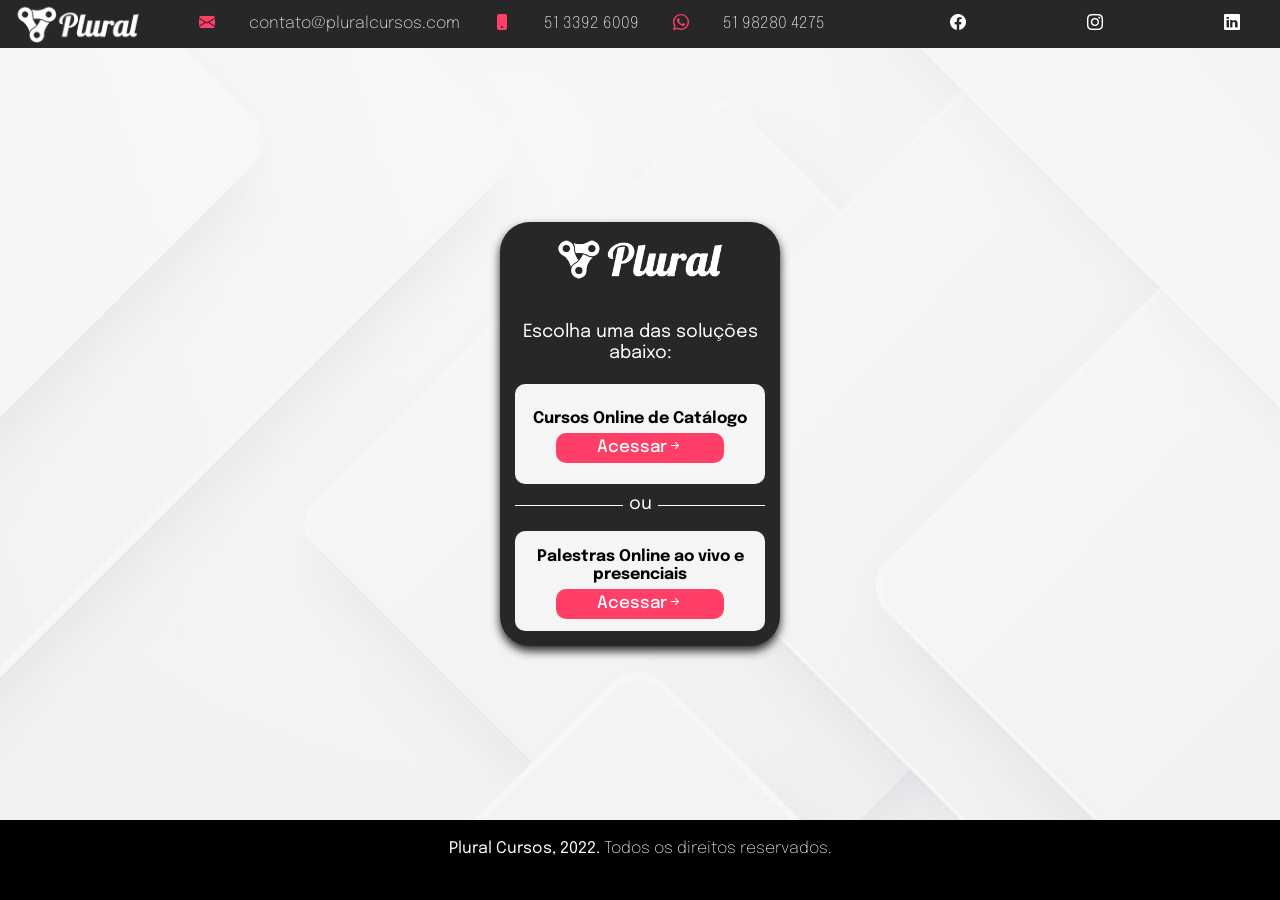
<file: index.html>
<!DOCTYPE html>
<!--[if lt IE 7]>      <html class="no-js lt-ie9 lt-ie8 lt-ie7"> <![endif]-->
<!--[if IE 7]>         <html class="no-js lt-ie9 lt-ie8"> <![endif]-->
<!--[if IE 8]>         <html class="no-js lt-ie9"> <![endif]-->
<!--[if gt IE 8]>      <html class="no-js"> <![endif]-->
<html>
<head>
    <meta charset="utf-8">
    <meta http-equiv="X-UA-Compatible" content="IE=edge">
    <title>PLURAL - Cursos Online e Palestras Online ao vivo e presenciais</title>
    
    <meta content="" name="cursos online, cursos corporativos, Cursos e Palestras de Catálogo, palestras online">
    
    <meta name="viewport" content="width=device-width, initial-scale=1">
    <link href="assets/images/favicon.png" rel="icon">
    <meta property="og:description" content="Somos especialistas em Educação Corporativa. Clique e confira nosso catálogo de Cursos Online de Catálogo e Palestras Online ao vivo e presenciais." />
    <meta property="og:image" itemprop="image" content="https://jonathatbusiness.github.io/plural-cursos-palestras-online/assets/images/plural-cursos-og-image.jpg" />
    <link rel="stylesheet" href="assets/css/style.css">

    <link rel="stylesheet" href="assets/css/normalize.css">
    </link>

    <!--Icons-->
    <link rel="stylesheet" href="https://cdn.jsdelivr.net/npm/bootstrap-icons@1.9.1/font/bootstrap-icons.css">

    <!--GoogleFonts-->
    <link rel="preconnect" href="https://fonts.googleapis.com">
    <link rel="preconnect" href="https://fonts.gstatic.com" crossorigin>
    <link href="https://fonts.googleapis.com/css2?family=Epilogue:wght@200&display=swap" rel="stylesheet">
    <link href="https://fonts.googleapis.com/css2?family=Epilogue:wght@500&display=swap" rel="stylesheet">

    <!--Animate-->
    <link rel="stylesheet" href="https://cdnjs.cloudflare.com/ajax/libs/animate.css/4.1.1/animate.min.css" />
</head>
<body class="homeP">

    <div class="headerP">
        <a href="index.html" class="logo"><img src="assets/images/logo_01.png" alt="Logo Plural Cursos"
                class="logo"></a>
        <nav class="menu" id="nav">

            <button aria-label="Abrir Menu" id="menu_mobile" aria-haspopup="true" aria-controls="menu"
                aria-expanded="false">
                <span id="hamburger"></span>


            </button>
            <ul id="menu" role="menu">

                <div class="contatos">
                    <a href="mailto:contato@pluralcursos.com" target="_blank"><i class="bi bi-envelope-fill"></i>
                        contato@pluralcursos.com</a>

                    <a class="phone"><i class="bi bi-phone-fill"></i>
                        51 3392 6009</a>

                    <a class="phone"><i class="bi-whatsapp"></i>
                        51 98280 4275</a>
                </div>
                <div class="redesSociais">
                    <a href="https://www.facebook.com/pluralcursosead/" target="_blank"><i
                            class="bi bi-facebook"></i></a>
                    <a href="https://www.instagram.com/pluralcursosead/" target="_blank"><i
                            class="bi bi-instagram"></i></a>
                    <a href="https://www.linkedin.com/in/pluralcursosead/" target="_blank"><i
                            class="bi bi-linkedin"></i></a>
                </div>
            </ul>




        </nav>
    </div>


    </div>
    <div class="group animate__animated animate__fadeIn">
        <div class="logoProdutos"><img src="assets/images/Logo_02.png" alt="Logo Plural"></div>
        <p class="instrucao">Escolha uma das soluções abaixo:</p>
        <div class="selectOption animate__animated animate__zoomIn anim-1">
            <p>Cursos Online de Catálogo</p>
            <div class="tipoProduto"><a href="cursos-online-catalogo.html">Acessar<i
                        class="bi bi-arrow-right-short"></i></a></div>
        </div>
        <div class="divider">
            <span class="ouDivider ouDividerLeft"></span><span class="instrucao ouDividerText">ou</span><span class="ouDivider ouDividerRight"></span>


        </div>
        

        <div class="selectOption animate__animated animate__zoomIn anim-2">
            <p>Palestras Online ao
                vivo e presenciais</p>
            <div class="tipoProduto"><a href="palestras-online-ao-vivo.html">Acessar<i class="bi bi-arrow-right-short"></i></a></div>
        </div>


    </div>

    <footer>
        <p><b>Plural Cursos, 2022.</b> Todos os direitos reservados.</p>
    </footer>


    <script src="assets/js/script.js" async defer></script>
</body>
</html>
</file>
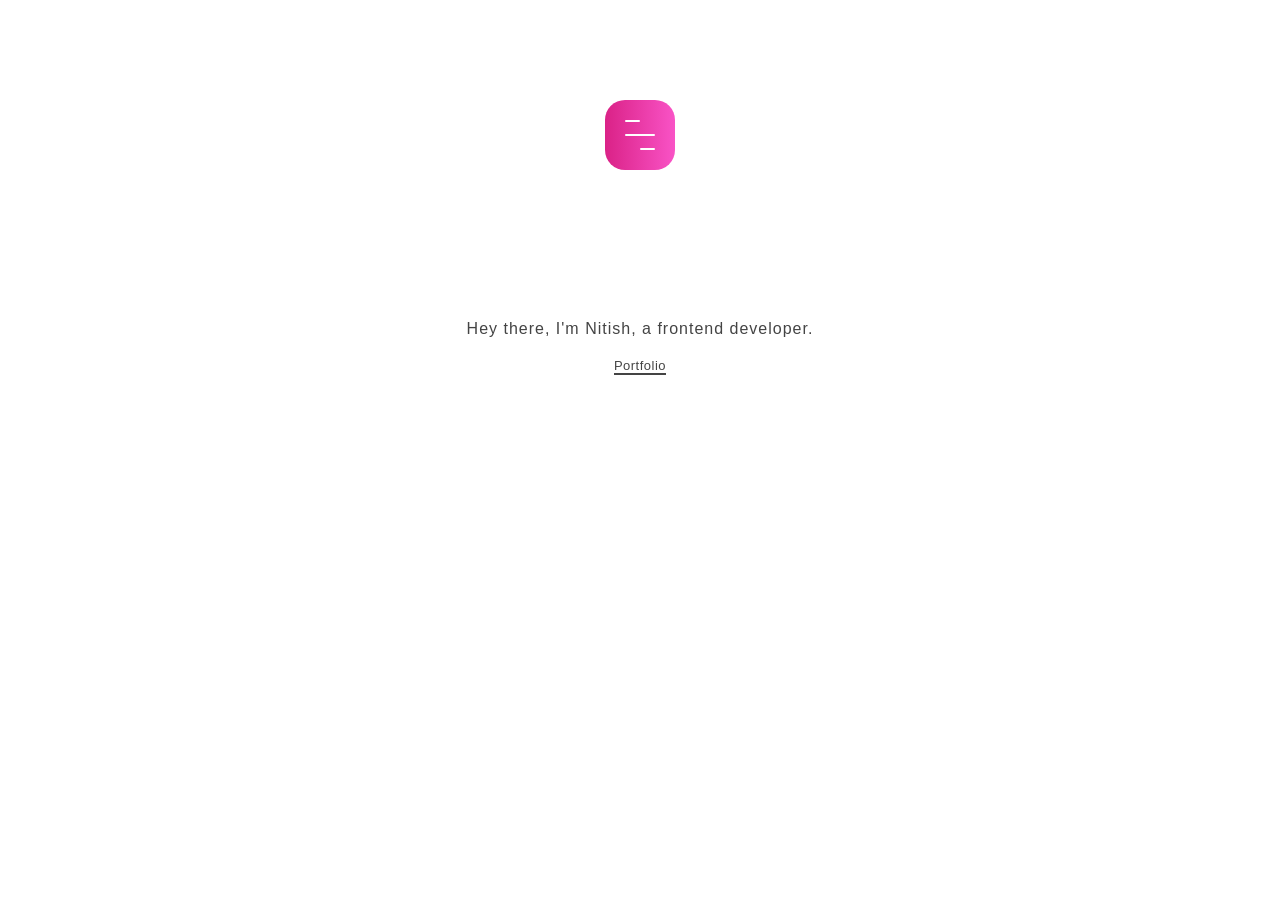
<file: assets/images/pure-css-toggle-menu-button/dist/index.html>
<!DOCTYPE html>
<html lang="en" >
<head>
  <meta charset="UTF-8">
  <title>CodePen - Pure CSS toggle menu button</title>
  <link rel="stylesheet" href="./style.css">

</head>
<body>
<!-- partial:index.partial.html -->
<div class="main">
  <label class="menu-button-wrapper" for="">
    <input type="checkbox" class="menu-button">
    <div class="icon-wrapper">
      <label class="hamburger">
        <input class="hamburger-input" type="checkbox">
        <span class="hamburger-line first"></span>
        <span class="hamburger-line second"></span>
        <span class="hamburger-line third"></span>
      </label>
    </div>
    <div class="item-list">
      <div>Home</div>
      <div>About</div>
      <div>Profile</div>
      <div>Contact</div>
    </div>
  </label>

  <!-- signature -->
  <div class="signature-wrapper">
    <div class="signature-title">
      Hey there, I'm Nitish, a frontend developer.
    </div>

    <a class="signature-link" target="_blank" href="https://nikkk.me/">Portfolio</a>
  </div>
  <!-- signature -->
</div>
<!-- partial -->
  
</body>
</html>
</file>
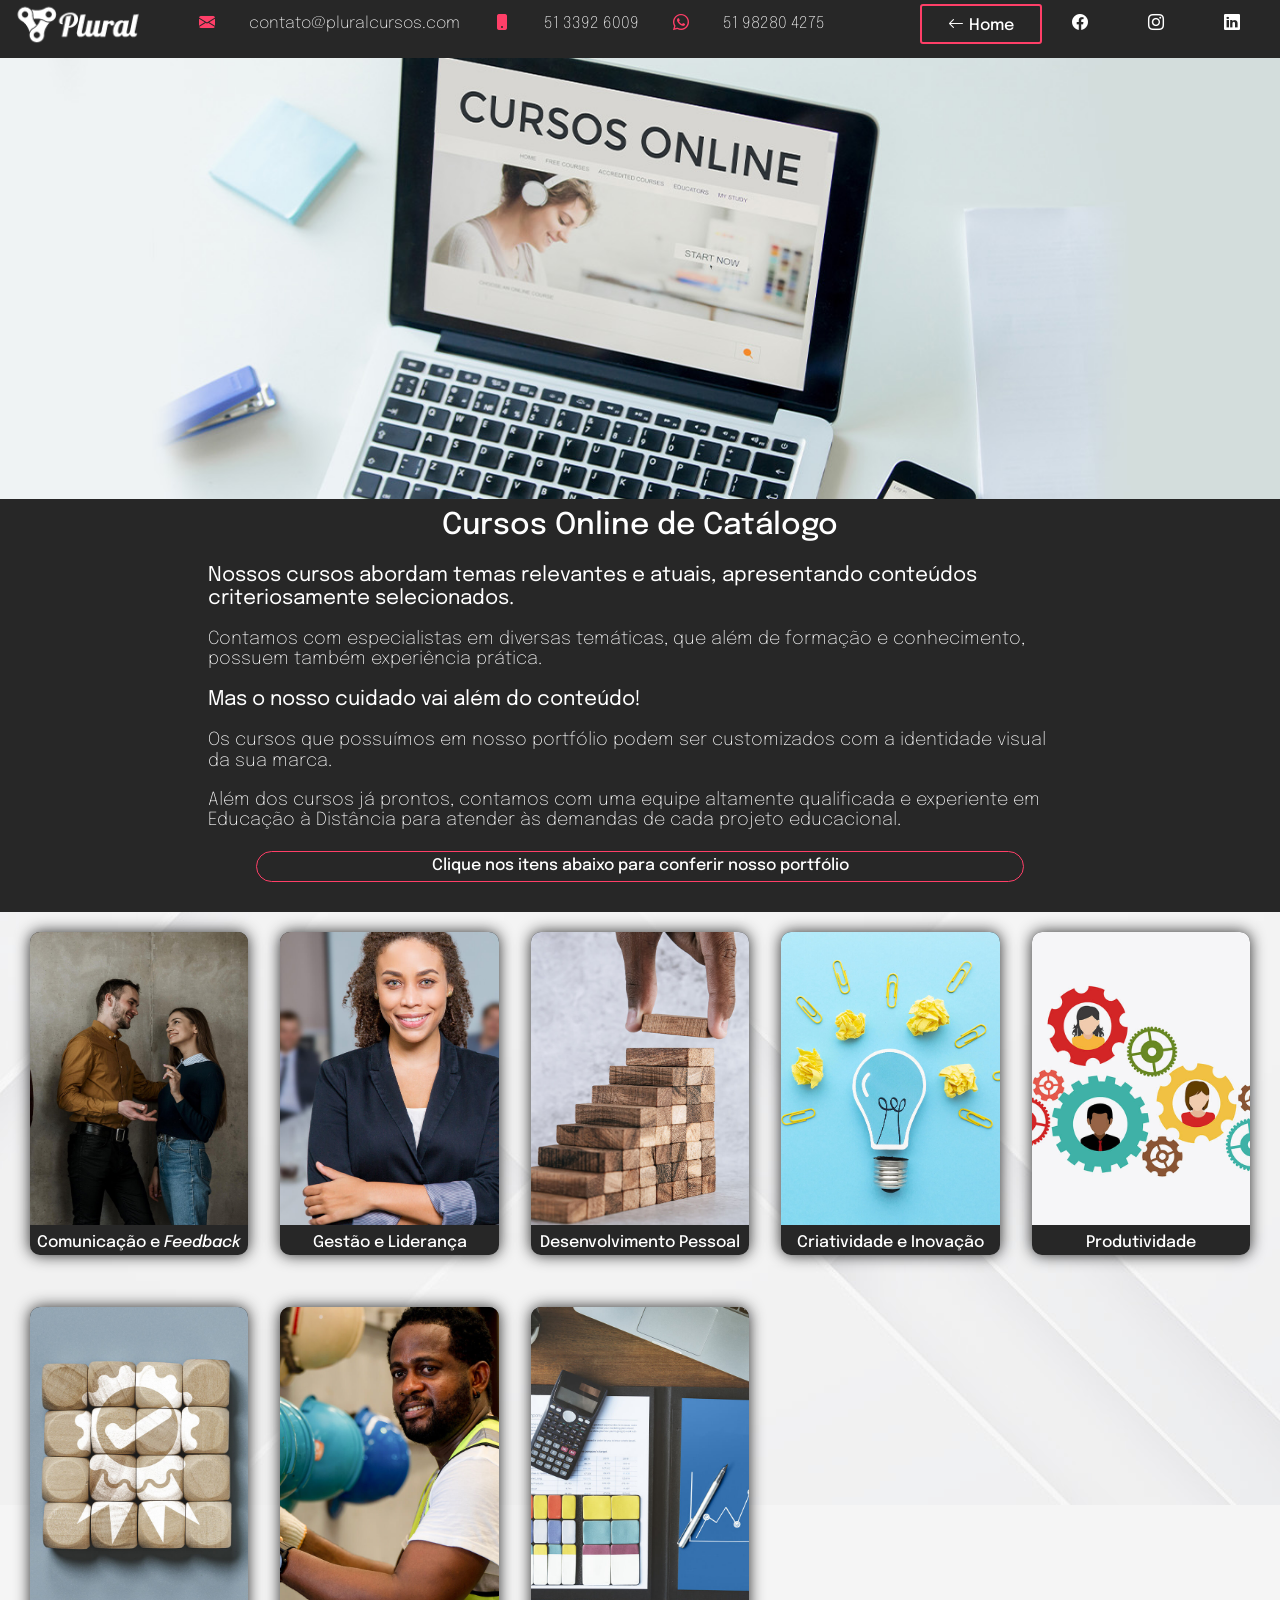
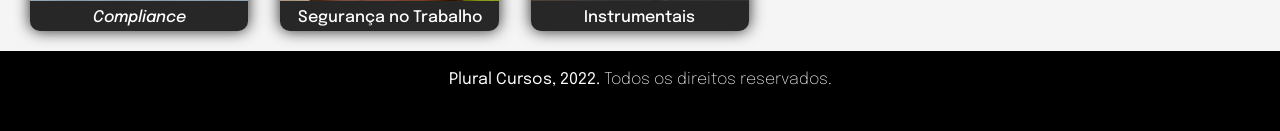
<file: cursos-online-catalogo.html>
<!DOCTYPE html>
<!--[if lt IE 7]>      <html class="no-js lt-ie9 lt-ie8 lt-ie7"> <![endif]-->
<!--[if IE 7]>         <html class="no-js lt-ie9 lt-ie8"> <![endif]-->
<!--[if IE 8]>         <html class="no-js lt-ie9"> <![endif]-->
<!--[if gt IE 8]>      <html class="no-js"> <![endif]-->
<html>
<head>
    <meta charset="utf-8">
    <meta http-equiv="X-UA-Compatible" content="IE=edge">
    <title>PLURAL - Cursos Online e Palestras Online ao vivo e presenciais</title>

    <meta content="" name="cursos online, cursos corporativos, Cursos e Palestras de Catálogo, palestras online">

    <meta name="viewport" content="width=device-width, initial-scale=1">
    <link href="assets/images/favicon.png" rel="icon">
    <meta property="og:image" itemprop="image"
        content="https://jonathatbusiness.github.io/plural-cursos-palestras-online/assets/images/plural-cursos-og-image.jpg" />
    <meta property="og:description"
        content="Somos especialistas em Educação Corporativa. Clique e confira nosso catálogo de Cursos Online de Catálogo e Palestras Online ao vivo e presenciais." />

    <link rel="stylesheet" href="assets/css/style.css">
    <!--<link rel="stylesheet" href="assets/css/style-white.css">-->
    <link rel="stylesheet" href="assets/css/modal.css">



    <link rel="stylesheet" href="assets/css/normalize.css">
    </link>



    <!--Icons-->
    <link rel="stylesheet" href="https://cdn.jsdelivr.net/npm/bootstrap-icons@1.9.1/font/bootstrap-icons.css">

    <!--GoogleFonts-->
    <link rel="preconnect" href="https://fonts.googleapis.com">
    <link rel="preconnect" href="https://fonts.gstatic.com" crossorigin>
    <link href="https://fonts.googleapis.com/css2?family=Epilogue:wght@200&display=swap" rel="stylesheet">
    <link href="https://fonts.googleapis.com/css2?family=Epilogue:wght@500&display=swap" rel="stylesheet">
    <link href="https://fonts.googleapis.com/css2?family=Epilogue:wght@300&display=swap" rel="stylesheet">
    <link href="https://fonts.googleapis.com/css2?family=Epilogue:wght@400&display=swap" rel="stylesheet">

    <!--Animate-->
    <link rel="stylesheet" href="https://cdnjs.cloudflare.com/ajax/libs/animate.css/4.1.1/animate.min.css" />

    <!--SWIPE-->
    <link rel="stylesheet" href="assets/css/swiper-bundle.min.css">
    </link>

    <!--OUTROS-->





</head>
<body class="homeP-2">

    <div class="headerP">
        <a href="index.html" class="logo"><img src="assets/images/logo_01.png" alt="Logo Plural Cursos"
                class="logo"></a>
        <nav class="menu" id="nav">

            <button aria-label="Abrir Menu" id="menu_mobile" aria-haspopup="true" aria-controls="menu"
                aria-expanded="false">
                <span id="hamburger"></span>


            </button>
            <ul id="menu" role="menu">

                <div class="contatos">
                    <a class="mail" href="mailto:contato@pluralcursos.com" target="_blank"><i
                            class="bi bi-envelope-fill"></i>
                        contato@pluralcursos.com</a>

                    <a class="phone"><i class="bi bi-phone-fill"></i>
                        51 3392 6009</a>

                    <a class="phone"><i class="bi-whatsapp"></i>
                        51 98280 4275</a>
                </div>

                <div class="redesSociais">
                    <a href="index.html" class="aStyle returnHome"><i class="bi bi-arrow-left" style="color:white">
                        </i>Home</a>
                    <a href="https://www.facebook.com/pluralcursosead/" target="_blank"><i
                            class="bi bi-facebook"></i></a>
                    <a href="https://www.instagram.com/pluralcursosead/" target="_blank"><i
                            class="bi bi-instagram"></i></a>
                    <a href="https://www.linkedin.com/in/pluralcursosead/" target="_blank"><i
                            class="bi bi-linkedin"></i></a>
                </div>
            </ul>




        </nav>
    </div>


    </div>
    <div class="containerP">

        <div class="capa animate__animated animate__fadeInDown anim-curso-capa">
            <div class="contentSec">
                <div class="imgCapaTam-2"></div>

                <div class="capaTexto">


                    <h1 class="tituloProduto">Cursos Online de Catálogo</h1>
                    <div class="descricao">
                        <p><b>Nossos cursos abordam temas relevantes e atuais, apresentando conteúdos
                                criteriosamente selecionados.</b> </p>
                        <br>
                        <p>Contamos com especialistas em diversas temáticas, que além de formação e conhecimento,
                            possuem também
                            experiência prática.</p>
                        <br>
                        <p><b>Mas o nosso cuidado vai além do conteúdo!</b></p>
                        <br>
                        <p>Os cursos que possuímos em
                            nosso portfólio podem ser customizados com a identidade visual da sua marca.</p>
                        <br>
                        <p>Além dos cursos já
                            prontos, contamos com uma equipe altamente qualificada e experiente em Educação à Distância
                            para
                            atender
                            às demandas de cada projeto educacional.</p>

                    </div>

                    <div class="cliqueItens "><span id="tip-change">Clique nos itens abaixo para conferir nosso
                            portfólio</span></div>

                </div>
            </div>

        </div>

        <div class="cursosContainer animate__animated animate__fadeIn anim-curso-1">
            <!----======DESKTOP INICIO======-->
            <div class="cursos">
                <button class="btnCourse" data-target="#modal1">
                    <div class="capaCurso"><img class="adj-a-1"
                            src="assets/images/cursos-prateleria/01_cursos_prateleria_plural.jpg">
                    </div>
                    <div class="tituloCurso"><span>Comunicação e <i>Feedback</span></i>
                    </div>
                </button>
            </div>

            <div class="cursos">
                <button type="button" class="btnCourse" data-target="#modal2">
                    <div class="capaCurso"><img class="adj-a-2"
                            src="assets/images/cursos-prateleria/02_cursos_prateleria_plural.jpg">
                    </div>
                    <div class="tituloCurso"><span>Gestão e Liderança</span></div>
                </button>
            </div>

            <div class="cursos">
                <button type="button" class="btnCourse" data-target="#modal3">
                    <div class="capaCurso"><img class="adj-a-3"
                            src="assets/images/cursos-prateleria/03_cursos_prateleria_plural.jpg">
                    </div>
                    <div class="tituloCurso"><span>Desenvolvimento Pessoal</span></div>
                </button>
            </div>

            <div class="cursos">
                <button type="button" class="btnCourse" data-target="#modal4">
                    <div class="capaCurso"><img class="adj-a-4"
                            src="assets/images/cursos-prateleria/04_cursos_prateleria_plural.jpg">
                    </div>
                    <div class="tituloCurso"><span>Criatividade e Inovação</span></div>
                </button>
            </div>

            <div class="cursos">
                <button type="button" class="btnCourse" data-target="#modal5">
                    <div class="capaCurso"><img class="adj-a-5"
                            src="assets/images/cursos-prateleria/05_cursos_prateleria_plural.jpg">
                    </div>
                    <div class="tituloCurso"><span>Produtividade</span></div>
                </button>
            </div>

            <div class="cursos">
                <button type="button" class="btnCourse" data-target="#modal6">
                    <div class="capaCurso"><img class="adj-a-6"
                            src="assets/images/cursos-prateleria/06_cursos_prateleria_plural.jpg">
                    </div>
                    <div class="tituloCurso"><span><i>Compliance</i></span></div>
                </button>
            </div>

            <div class="cursos">
                <button type="button" class="btnCourse" data-target="#modal7">
                    <div class="capaCurso"><img class="adj-a-7"
                            src="assets/images/cursos-prateleria/07_cursos_prateleria_plural.jpg">
                    </div>
                    <div class="tituloCurso"><span>Segurança no Trabalho</span></div>
                </button>
            </div>

            <div class="cursos">
                <button type="button" class="btnCourse" data-target="#modal8">
                    <div class="capaCurso"><img class="adj-a-8"
                            src="assets/images/cursos-prateleria/08_cursos_prateleria_plural.jpg">
                    </div>
                    <div class="tituloCurso"><span>Instrumentais</span></div>
                </button>
            </div>
            <!----======DESKTOP FIM======-->


        </div>
        <!----======SWIPER INICIO======-->

        <!--SWIPER 1-->
        <div class="swiper-Container  animate__animated animate__fadeIn anim-curso-1">
            <div class="cursos-Swiper">
                <div class="swiper-wrapper">

                    <!--CARD 1-->
                    <div class="swiper-slide">
                        <button type="button" class="btnCourse" data-target="#modal1">
                            <img class="adj-a-1" src="assets/images/cursos-prateleria/01_cursos_prateleria_plural.jpg">
                            <div class="tituloCurso">Comunicação e Feedback


                            </div>

                        </button>

                    </div>
                    <!--CARD 2-->
                    <div class="swiper-slide">
                        <button type="button" class="btnCourse" data-target="#modal2">
                            <img class="adj-a-2" src="assets/images/cursos-prateleria/02_cursos_prateleria_plural.jpg">
                            <div class="tituloCurso">Gestão e Liderança

                            </div>

                        </button>

                    </div>
                    <!--CARD 3-->
                    <div class="swiper-slide">
                        <button type="button" class="btnCourse" data-target="#modal3">
                            <img class="adj-a-3" src="assets/images/cursos-prateleria/03_cursos_prateleria_plural.jpg">
                            <div class="tituloCurso">Desenvolvimento Pessoal

                            </div>


                        </button>



                    </div>
                    <!--CARD 4-->
                    <div class="swiper-slide">
                        <button type="button" class="btnCourse" data-target="#modal4">
                            <img class="adj-a-4" src="assets/images/cursos-prateleria/04_cursos_prateleria_plural.jpg">
                            <div class="tituloCurso">Criatividade e Inovação
                            </div>


                        </button>



                    </div>
                    <!--CARD 5-->
                    <div class="swiper-slide">
                        <button type="button" class="btnCourse" data-target="#modal5">
                            <img class="adj-a-5" src="assets/images/cursos-prateleria/05_cursos_prateleria_plural.jpg">
                            <div class="tituloCurso">Produtividade

                            </div>


                        </button>



                    </div>
                    <!--CARD 6-->
                    <div class="swiper-slide">
                        <button type="button" class="btnCourse" data-target="#modal6">
                            <img class="adj-a-6" src="assets/images/cursos-prateleria/06_cursos_prateleria_plural.jpg">
                            <div class="tituloCurso"><i>Compliance</i>

                            </div>

                        </button>

                    </div>
                    <!--CARD 7-->
                    <div class="swiper-slide">
                        <button type="button" class="btnCourse" data-target="#modal7">
                            <img class="adj-a-7" src="assets/images/cursos-prateleria/07_cursos_prateleria_plural.jpg">
                            <div class="tituloCurso">Segurança no Trabalho

                            </div>

                        </button>

                    </div>
                    <!--CARD 8-->
                    <div class="swiper-slide">
                        <button type="button" class="btnCourse" data-target="#modal8">
                            <img class="adj-a-8" src="assets/images/cursos-prateleria/08_cursos_prateleria_plural.jpg">
                            <div class="tituloCurso">Instrumentais</div>


                        </button>

                    </div>

                </div>
            </div>

            <div class="swiper-pagination"></div>
        </div>

        <!--SWIPER 1 FIM-->








    </div>




    <!----======SWAPPER FIM======-->


    </div>

    <!--===========MODALS START===========-->

    <div id="overlay"></div>

    <!--MODAL 1 START-->

    <div class="popup  hide" id="modal1">
        <div class="capa-modal">


            <div class="img-capa-modal"
                style="background-image: url('./assets/images/cursos-prateleria/01_cursos_prateleria_plural.jpg');">






                <div class="text-modal-container">
                    <div class="texto-capa-modal">
                        <div class="close-btn-wrapper">
                            <div class="popup-close popup-close-a">x</div>
                        </div>
                        <h1 class="titulo-capa-modal">Comunicação e Feedback</h1>

                        <div class="descricao-capa-modal">
                            <div class="scroll-text">
                                <ul>
                                    <li>A Importância do Feedback</li>
                                    <li>Como Falar Bem: Guia Rápido</li>
                                    <li>Comunicação Assertiva: Fale e Influencie</li>
                                    <li>Comunicação Interpessoal</li>
                                    <li>Feedback para Gestores e Líderes</li>
                                    <li>Gestão de Conflitos e Comunicação Não Violenta</li>
                                </ul>

                            </div>


                        </div>

                    </div>
                    <div class="popup-close popup-close-b"><span>Fechar</span></div>
                </div>
            </div>
        </div>
    </div>

    <!--MODAL 1 END-->

    <!--MODAL 2 START-->

    <div class="popup  hide" id="modal2">
        <div class="capa-modal">
            <div class="img-capa-modal"
                style="background-image: url('./assets/images/cursos-prateleria/02_cursos_prateleria_plural.jpg');">
                <div class="text-modal-container">
                    <div class="texto-capa-modal">
                        <div class="close-btn-wrapper">
                            <div class="popup-close popup-close-a">x</div>
                        </div>
                        <h1 class="titulo-capa-modal">Gestão e Liderança</h1>
                        <div class="descricao-capa-modal">
                            <div class="scroll-text">
                                <ul>
                                    <li>Desenvolvendo a Proatividade com foco nos Riscos</li>
                                    <li>Desenvolvimento de Competências Gerenciais</li>
                                    <li>Feedback para Gestores e Líderes</li>
                                    <li>Gestão de Conflitos</li>
                                    <li>Gestão de Conflitos e Comunicação Não Violenta</li>
                                    <li>Gestão de Riscos</li>
                                    <li>Líder Coach</li>
                                    <li>Liderança: Desenvolvimento e Aprimoramento com foco na gestão do Tempo e
                                        Produtividade</li>
                                    <li>O impacto do Trabalho do Indivíduo para a Empresa</li>
                                    <li>Prevenindo o Assédio Moral e Sexual no Trabalho</li>
                                    <li>Visão Sistêmica: o Indivíduo e o Todo</li>

                                </ul>

                            </div>


                        </div>

                    </div>
                    <div class="popup-close popup-close-b"><span>Fechar</span></div>
                </div>
            </div>
        </div>
    </div>

    <!--MODAL 2 END-->

    <!--MODAL 3 START-->

    <div class="popup  hide" id="modal3">
        <div class="capa-modal">
            <div class="img-capa-modal"
                style="background-image: url('./assets/images/cursos-prateleria/03_cursos_prateleria_plural.jpg');">

                <div class="text-modal-container">
                    <div class="texto-capa-modal">
                        <div class="close-btn-wrapper">
                            <div class="popup-close popup-close-a">x</div>
                        </div>
                        <h1 class="titulo-capa-modal">Desenvolvimento Pessoal</h1>
                        <div class="descricao-capa-modal">
                            <div class="scroll-text">
                                <ul>
                                    <li>A Harmonização das Relações no Ambiente de Trabalho</li>
                                    <li>A Relação do Indivíduo com a Empresa e com outros indivíduos: uma Visão
                                        Sistêmica</li>
                                    <li>Aperfeiçoamento das Interações Interpessoais no Trabalho</li>
                                    <li>Desenvolvendo a Proatividade com foco nos Riscos</li>
                                    <li>Gestão de Finanças Pessoais</li>
                                    <li>Gestão do Tempo: Dicas Práticas</li>
                                    <li>Inovação e Criatividade no Trabalho</li>
                                    <li>Inteligência Emocional</li>
                                    <li>O impacto do Trabalho do Indivíduo para a Empresa</li>
                                    <li>Prevenindo o Assédio Moral e Sexual no Trabalho</li>
                                    <li>Relacionamento Interpessoal</li>
                                    <li>Trabalho em Home Office: Gestão, Organização e Produtividade</li>
                                    <li>Visão Sistêmica: o Indivíduo e o Todo</li>
                                    <li>Você e o Todo: Aperfeiçoando os Processos</li>
                                </ul>
                            </div>


                        </div>

                    </div>
                    <div class="popup-close popup-close-b"><span>Fechar</span></div>
                </div>
            </div>
        </div>
    </div>

    <!--MODAL 3 END-->

    <!--MODAL 4 START-->

    <div class="popup  hide" id="modal4">
        <div class="capa-modal">


            <div class="img-capa-modal"
                style="background-image: url('./assets/images/cursos-prateleria/04_cursos_prateleria_plural.jpg');">






                <div class="text-modal-container">
                    <div class="texto-capa-modal">
                        <div class="close-btn-wrapper">
                            <div class="popup-close popup-close-a">x</div>
                        </div>
                        <h1 class="titulo-capa-modal">Criatividade e Inovação</h1>
                        <div class="descricao-capa-modal">
                            <div class="scroll-text">
                                <ul>
                                    <li>Inovação e Criatividade no Trabalho</li>
                                </ul>
                            </div>


                        </div>

                    </div>
                    <div class="popup-close popup-close-b"><span>Fechar</span></div>
                </div>
            </div>
        </div>
    </div>

    <!--MODAL 4 END-->

    <!--MODAL 5 START-->

    <div class="popup hide" id="modal5">
        <div class="capa-modal">


            <div class="img-capa-modal"
                style="background-image: url('./assets/images/cursos-prateleria/05_cursos_prateleria_plural.jpg');">






                <div class="text-modal-container">
                    <div class="texto-capa-modal">
                        <div class="close-btn-wrapper">
                            <div class="popup-close popup-close-a">x</div>
                        </div>
                        <h1 class="titulo-capa-modal">Produtividade</h1>
                        <div class="descricao-capa-modal">
                            <div class="scroll-text">
                                <ul>
                                    <li>Trabalho em Home Office: Gestão, Organização e Produtividade</li>
                                </ul>
                            </div>


                        </div>

                    </div>
                    <div class="popup-close popup-close-b"><span>Fechar</span></div>
                </div>
            </div>
        </div>
    </div>

    <!--MODAL 5 END-->

    <!--MODAL 6 START-->

    <div class="popup  hide" id="modal6">
        <div class="capa-modal">


            <div class="img-capa-modal"
                style="background-image: url('./assets/images/cursos-prateleria/06_cursos_prateleria_plural.jpg');">






                <div class="text-modal-container">
                    <div class="texto-capa-modal">
                        <div class="close-btn-wrapper">
                            <div class="popup-close popup-close-a">x</div>
                        </div>
                        <h1 class="titulo-capa-modal">Compliance</h1>
                        <div class="descricao-capa-modal">
                            <div class="scroll-text">
                                <ul>
                                    <li>Compreendendo o ESG</li>
                                    <li>LGPD – Lei Geral de Proteção de Dados</li>
                                </ul>
                            </div>


                        </div>

                    </div>
                    <div class="popup-close popup-close-b"><span>Fechar</span></div>
                </div>
            </div>
        </div>
    </div>

    <!--MODAL 6 END-->

    <!--MODAL 7 START-->

    <div class="popup  hide" id="modal7">
        <div class="capa-modal">


            <div class="img-capa-modal"
                style="background-image: url('./assets/images/cursos-prateleria/07_cursos_prateleria_plural.jpg');">






                <div class="text-modal-container">
                    <div class="texto-capa-modal">
                        <div class="close-btn-wrapper">
                            <div class="popup-close popup-close-a">x</div>
                        </div>
                        <h1 class="titulo-capa-modal">Segurança no Trabalho</h1>

                        <div class="descricao-capa-modal">
                            <div class="scroll-text">
                                <ul>
                                    <li>Direção Defensiva</li>
                                    <li>NR 4 – EPC</li>
                                    <li>NR 5 – CIPA</li>
                                    <li>NR 6 – EPI</li>
                                    <li>NR 9 – PPRA (Riscos Ambientais)</li>
                                    <li>NR 10 – SISE (Eletricidade)</li>
                                    <li>NR 17 – Ergonomia</li>
                                    <li>NR 33 – Trabalho em Espaços Confinados</li>
                                    <li>NR 34 – Trabalho a Quente</li>
                                    <li>NR 35 – Trabalho em Altura</li>

                                </ul>
                            </div>


                        </div>

                    </div>
                    <div class="popup-close popup-close-b"><span>Fechar</span></div>
                </div>
            </div>
        </div>
    </div>

    <!--MODAL 7 END-->

    <!--MODAL 8 START-->

    <div class="popup  hide" id="modal8">
        <div class="capa-modal">


            <div class="img-capa-modal"
                style="background-image: url('./assets/images/cursos-prateleria/08_cursos_prateleria_plural.jpg');">






                <div class="text-modal-container">
                    <div class="texto-capa-modal">
                        <div class="close-btn-wrapper">
                            <div class="popup-close popup-close-a">x</div>
                        </div>
                        <h1 class="titulo-capa-modal">Instrumentais</h1>
                        <div class="descricao-capa-modal">
                            <div class="scroll-text">
                                <ul>
                                    <li>Matemática Financeira na Prática (com uso da HP 12C)</li>
                                </ul>

                            </div>


                        </div>

                    </div>
                    <div class="popup-close popup-close-b"><span>Fechar</span></div>
                </div>
            </div>
        </div>
    </div>

    <!--MODAL 8 END-->







    <!--===========MODALS END===========-->


    <script src="assets/js/modal.js" async defer></script>
    <script src="assets/js/script.js" async defer></script>
    <script src="https://code.jquery.com/jquery-3.6.0.min.js"
        integrity="sha256-/xUj+3OJU5yExlq6GSYGSHk7tPXikynS7ogEvDej/m4=" crossorigin="anonymous"></script>
    <script src="assets/js/swiper-bundle.min.js"></script>
    <script>
        const swiper = new Swiper(".cursos-Swiper", {
            effect: 'coverflow',
            grabCursor: true,
            centeredSlides: true,
            slidesPerView: "auto",
            coverflowEffect: {
                rotate: 0,
                stretch: 0,
                depth: 100,
                modifier: 2,
                slideShadows: true,
            },
            pagination: {
                el: ".swiper-pagination",
            },
        });
    </script>


    <!--SCRIPT TIP INICIO-->



    <script>
        $(document).ready(function () {
            var listenerAttached = false;
            var resizeFix = function () {
                var w = $(window).width();
                if (!listenerAttached && w <= 600) {


                    $("#tip-change").text("Arraste e clique nos itens abaixo para conferir nosso portfólio");
                    listenerAttached = true;

                } else if (listenerAttached && w > 600) {
                    $("#tip-change").text("Clique nos itens abaixo para conferir nosso portfólio");
                    listenerAttached = false;
                }
            };

            resizeFix();

            $(window).resize(function () {
                resizeFix();
            });
        });
    </script>


    <!--SCRIPT TIP INICIO-->

    <!--INITIALIZE SWIPER-->







    <footer>
        <p><b>Plural Cursos, 2022.</b> Todos os direitos reservados.</p>
    </footer>
</body>
</html>
</file>
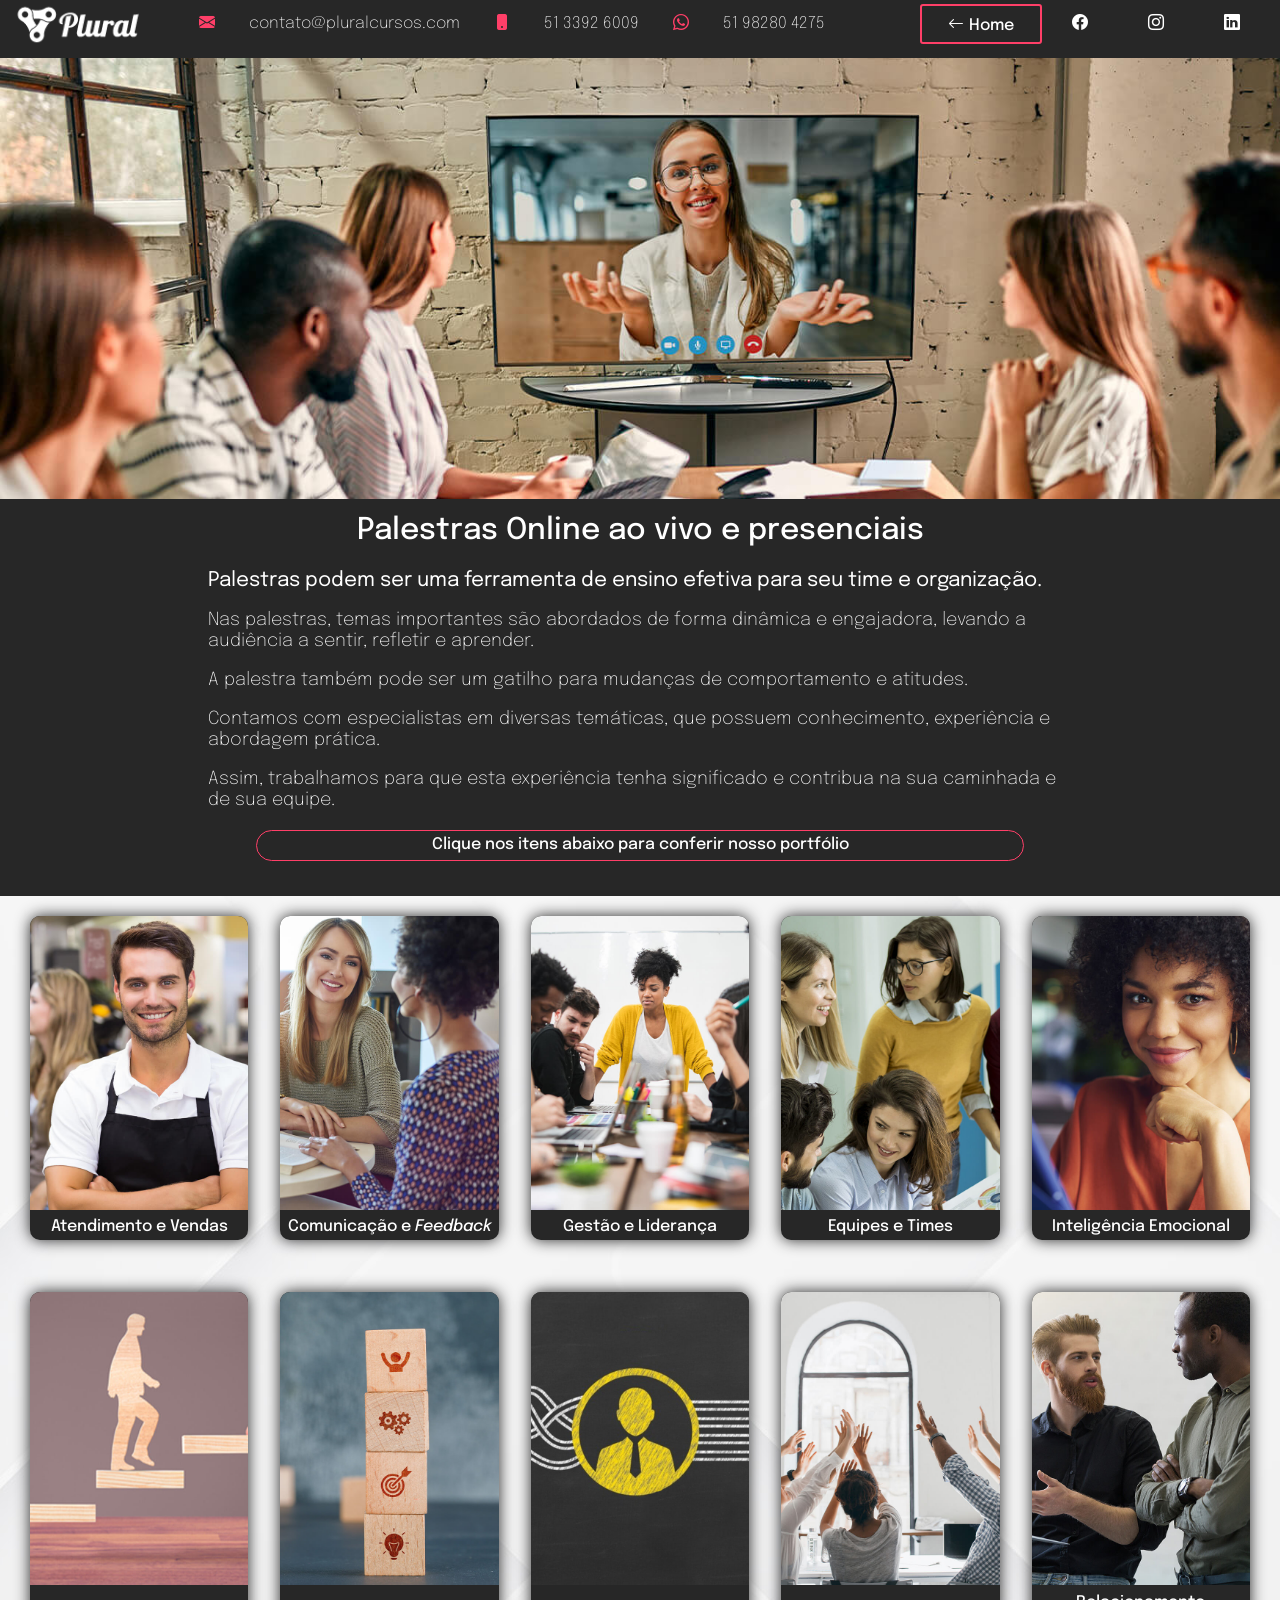
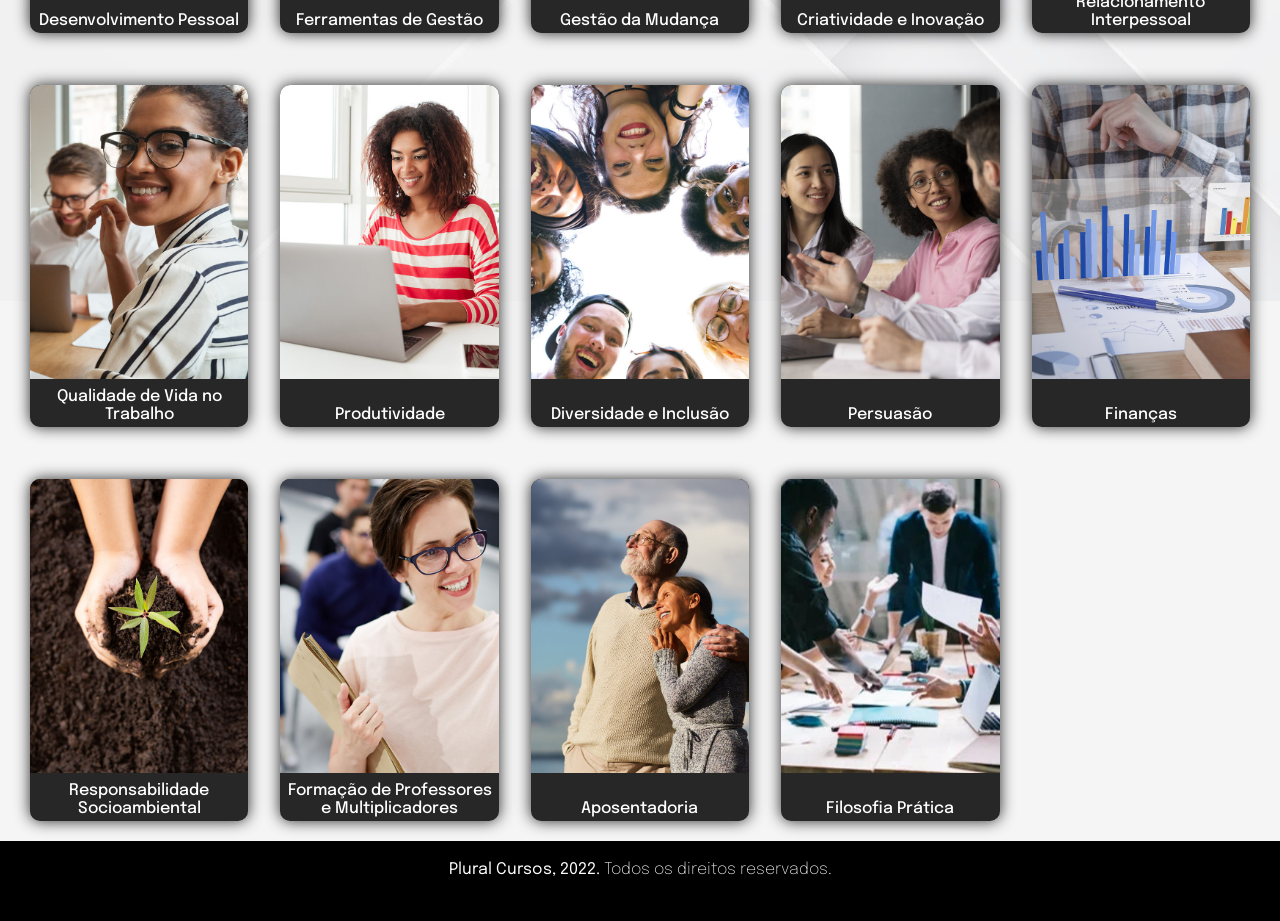
<file: palestras-online-ao-vivo.html>
<!DOCTYPE html>
<!--[if lt IE 7]>      <html class="no-js lt-ie9 lt-ie8 lt-ie7"> <![endif]-->
<!--[if IE 7]>         <html class="no-js lt-ie9 lt-ie8"> <![endif]-->
<!--[if IE 8]>         <html class="no-js lt-ie9"> <![endif]-->
<!--[if gt IE 8]>      <html class="no-js"> <![endif]-->
<html>
<head>
    <meta charset="utf-8">
    <meta http-equiv="X-UA-Compatible" content="IE=edge">
    <title>PLURAL - Cursos Online e Palestras Online ao vivo e presenciais</title>
    
    <meta content="" name="cursos online, cursos corporativos, Cursos e Palestras de Catálogo, palestras online">
    
    <meta name="viewport" content="width=device-width, initial-scale=1">
    <link href="assets/images/favicon.png" rel="icon">
    <meta property="og:image" itemprop="image" content="https://jonathatbusiness.github.io/plural-cursos-palestras-online/assets/images/plural-cursos-og-image.jpg" />
    <meta property="og:description" content="Somos especialistas em Educação Corporativa. Clique e confira nosso catálogo de Cursos Online de Catálogo e Palestras Online ao vivo e presenciais." />
    <link rel="stylesheet" href="assets/css/style.css">
    <!--<link rel="stylesheet" href="assets/css/style-white.css">-->
    <link rel="stylesheet" href="assets/css/modal.css">



    <link rel="stylesheet" href="assets/css/normalize.css">
    </link>



    <!--Icons-->
    <link rel="stylesheet" href="https://cdn.jsdelivr.net/npm/bootstrap-icons@1.9.1/font/bootstrap-icons.css">

    <!--GoogleFonts-->
    <link rel="preconnect" href="https://fonts.googleapis.com">
    <link rel="preconnect" href="https://fonts.gstatic.com" crossorigin>
    <link href="https://fonts.googleapis.com/css2?family=Epilogue:wght@200&display=swap" rel="stylesheet">
    <link href="https://fonts.googleapis.com/css2?family=Epilogue:wght@500&display=swap" rel="stylesheet">
    <link href="https://fonts.googleapis.com/css2?family=Epilogue:wght@300&display=swap" rel="stylesheet">
    <link href="https://fonts.googleapis.com/css2?family=Epilogue:wght@400&display=swap" rel="stylesheet">

    <!--Animate-->
    <link rel="stylesheet" href="https://cdnjs.cloudflare.com/ajax/libs/animate.css/4.1.1/animate.min.css" />

    <!--SWIPE-->
    <link rel="stylesheet" href="assets/css/swiper-bundle.min.css">
    </link>

    <!--OUTROS-->





</head>
<body class="homeP-2">

    <div class="headerP">
        <a href="index.html" class="logo"><img src="assets/images/logo_01.png" alt="Logo Plural Cursos"
                class="logo"></a>
        <nav class="menu" id="nav">

            <button aria-label="Abrir Menu" id="menu_mobile" aria-haspopup="true" aria-controls="menu"
                aria-expanded="false">
                <span id="hamburger"></span>


            </button>
            <ul id="menu" role="menu">

                <div class="contatos">
                    <a class="mail" href="mailto:contato@pluralcursos.com" target="_blank"><i
                            class="bi bi-envelope-fill"></i>
                        contato@pluralcursos.com</a>

                    <a class="phone"><i class="bi bi-phone-fill"></i>
                        51 3392 6009</a>

                    <a class="phone"><i class="bi-whatsapp"></i>
                        51 98280 4275</a>
                </div>

                <div class="redesSociais">
                    <a href="index.html" class="aStyle returnHome"><i class="bi bi-arrow-left" style="color:white">
                        </i>Home</a>
                    <a href="https://www.facebook.com/pluralcursosead/" target="_blank"><i
                            class="bi bi-facebook"></i></a>
                    <a href="https://www.instagram.com/pluralcursosead/" target="_blank"><i
                            class="bi bi-instagram"></i></a>
                    <a href="https://www.linkedin.com/in/pluralcursosead/" target="_blank"><i
                            class="bi bi-linkedin"></i></a>
                </div>
            </ul>




        </nav>
    </div>


    </div>
    <div class="containerP">

        <div class="capa-b animate__animated animate__fadeInDown anim-curso-capa">
            <div class="contentSec">
                <div class="imgCapaTam-2-b"></div>

                <div class="capaTexto">


                    <h1 class="tituloProduto">Palestras Online ao vivo e presenciais</h1>
                    <div class="descricao">


                        <p><b>Palestras podem ser uma ferramenta de ensino efetiva para seu time e organização.</b> </p>
                        <br>
                        <p>Nas palestras, temas importantes são abordados de forma dinâmica e engajadora, levando a
                            audiência a sentir, refletir e aprender.</p>
                        <br>
                        <p>A palestra também pode ser um gatilho para mudanças de comportamento e atitudes.</p>
                        <br>


                        <p>Contamos com especialistas em diversas temáticas, que possuem conhecimento, experiência e
                            abordagem prática.</p>
                        <br>
                        <p>Assim, trabalhamos para que esta experiência tenha significado e contribua na sua caminhada e
                            de sua equipe.</p>

                    </div>

                    <div class="cliqueItens "><span id="tip-change">Clique nos itens abaixo para conferir nosso
                            portfólio</span></div>

                </div>
            </div>

        </div>

        <div class="cursosContainer animate__animated animate__fadeIn anim-curso-1">
            <!----======DESKTOP INICIO======-->
            <div class="cursos">
                <button class="btnCourse" data-target="#modal1">
                    <div class="capaCurso"><img class="adj-1" src="assets/images/palestras/01_palestras_plural.jpg">
                    </div>
                    <div class="tituloCurso"><span>Atendimento e Vendas</span></i>
                    </div>
                </button>
            </div>

            <div class="cursos">
                <button type="button" class="btnCourse" data-target="#modal2">
                    <div class="capaCurso"><img class="adj-2" src="assets/images/palestras/02_palestras_plural.jpg">
                    </div>
                    <div class="tituloCurso"><span>Comunicação e <i>Feedback</i></span></div>
                </button>
            </div>

            <div class="cursos">
                <button type="button" class="btnCourse" data-target="#modal3">
                    <div class="capaCurso"><img class="adj-3" src="assets/images/palestras/03_palestras_plural.jpg">
                    </div>
                    <div class="tituloCurso"><span>Gestão e Liderança
                        </span></div>
                </button>
            </div>

            <div class="cursos">
                <button type="button" class="btnCourse" data-target="#modal4">
                    <div class="capaCurso"><img class="adj-4" src="assets/images/palestras/04_palestras_plural.jpg">
                    </div>
                    <div class="tituloCurso"><span>Equipes e Times</span></div>
                </button>
            </div>

            <div class="cursos">
                <button type="button" class="btnCourse" data-target="#modal5">
                    <div class="capaCurso"><img class="adj-5" src="assets/images/palestras/05_palestras_plural.jpg">
                    </div>
                    <div class="tituloCurso"><span>Inteligência Emocional</span></div>
                </button>
            </div>

            <div class="cursos">
                <button type="button" class="btnCourse" data-target="#modal6">
                    <div class="capaCurso"><img class="adj-6" src="assets/images/palestras/06_palestras_plural.jpg">
                    </div>
                    <div class="tituloCurso"><span>Desenvolvimento Pessoal</span></div>
                </button>
            </div>

            <div class="cursos">
                <button type="button" class="btnCourse" data-target="#modal7">
                    <div class="capaCurso"><img class="adj-7" src="assets/images/palestras/07_palestras_plural.jpg">
                    </div>
                    <div class="tituloCurso"><span>Ferramentas de Gestão
                        </span></div>
                </button>
            </div>

            <div class="cursos">
                <button type="button" class="btnCourse" data-target="#modal8">
                    <div class="capaCurso"><img class="adj-8" src="assets/images/palestras/08_palestras_plural.jpg">
                    </div>
                    <div class="tituloCurso"><span>Gestão da Mudança</span></div>
                </button>
            </div>

            <div class="cursos">
                <button type="button" class="btnCourse" data-target="#modal9">
                    <div class="capaCurso"><img class="adj-9" src="assets/images/palestras/09_palestras_plural.jpg">
                    </div>
                    <div class="tituloCurso"><span>Criatividade e Inovação</span></div>
                </button>
            </div>

            <div class="cursos">
                <button type="button" class="btnCourse" data-target="#modal10">
                    <div class="capaCurso"><img class="adj-10" src="assets/images/palestras/10_palestras_plural.jpg">
                    </div>
                    <div class="tituloCurso"><span>Relacionamento Interpessoal</span></div>
                </button>
            </div>

            <div class="cursos">
                <button type="button" class="btnCourse" data-target="#modal11">
                    <div class="capaCurso"><img class="adj-11" src="assets/images/palestras/11_palestras_plural.jpg">
                    </div>
                    <div class="tituloCurso"><span>Qualidade de Vida no Trabalho</span></div>
                </button>
            </div>

            <div class="cursos">
                <button type="button" class="btnCourse" data-target="#modal12">
                    <div class="capaCurso"><img class="adj-12" src="assets/images/palestras/12_palestras_plural.jpg">
                    </div>
                    <div class="tituloCurso"><span>Produtividade
                        </span></div>
                </button>
            </div>

            <div class="cursos">
                <button type="button" class="btnCourse" data-target="#modal13">
                    <div class="capaCurso"><img class="adj-13" src="assets/images/palestras/13_palestras_plural.jpg">
                    </div>
                    <div class="tituloCurso"><span>Diversidade e Inclusão</span></div>
                </button>
            </div>

            <div class="cursos">
                <button type="button" class="btnCourse" data-target="#modal14">
                    <div class="capaCurso"><img class="adj-14" src="assets/images/palestras/14_palestras_plural.jpg">
                    </div>
                    <div class="tituloCurso"><span>Persuasão</span></div>
                </button>
            </div>

            <div class="cursos">
                <button type="button" class="btnCourse" data-target="#modal15">
                    <div class="capaCurso"><img class="adj-15" src="assets/images/palestras/15_palestras_plural.jpg">
                    </div>
                    <div class="tituloCurso"><span>Finanças</span></div>
                </button>
            </div>

            <div class="cursos">
                <button type="button" class="btnCourse" data-target="#modal16">
                    <div class="capaCurso"><img class="adj-16" src="assets/images/palestras/16_palestras_plural.jpg">
                    </div>
                    <div class="tituloCurso"><span>Responsabilidade Socioambiental</span></div>
                </button>
            </div>

            <div class="cursos">
                <button type="button" class="btnCourse" data-target="#modal17">
                    <div class="capaCurso"><img class="adj-17" src="assets/images/palestras/17_palestras_plural.jpg">
                    </div>
                    <div class="tituloCurso"><span>Formação de Professores e Multiplicadores
                        </span></div>
                </button>
            </div>

            <div class="cursos">
                <button type="button" class="btnCourse" data-target="#modal18">
                    <div class="capaCurso"><img class="adj-18" src="assets/images/palestras/18_palestras_plural.jpg">
                    </div>
                    <div class="tituloCurso"><span>Aposentadoria</span></div>
                </button>
            </div>

            <div class="cursos">
                <button type="button" class="btnCourse" data-target="#modal19">
                    <div class="capaCurso"><img class="adj-19" src="assets/images/palestras/19_palestras_plural.jpg">
                    </div>
                    <div class="tituloCurso"><span>Filosofia Prática</span></div>
                </button>
            </div>
            <!----======DESKTOP FIM======-->


        </div>
        <!----======SWIPER INICIO======-->

        <!--SWIPER 1-->
        <div class="swiper-Container animate__animated animate__fadeIn anim-curso-1">
            <div class="cursos-Swiper">
                <div class="swiper-wrapper">

                    <!--CARD 1-->
                    <div class="swiper-slide">
                        <button type="button" class="btnCourse" data-target="#modal1">
                            <img class="adj-1" src="assets/images/palestras/01_palestras_plural.jpg">
                            <div class="tituloCurso">Atendimento e Vendas


                            </div>

                        </button>

                    </div>
                    <!--CARD 2-->
                    <div class="swiper-slide">
                        <button type="button" class="btnCourse" data-target="#modal2">
                            <img class="adj-2" src="assets/images/palestras/02_palestras_plural.jpg">
                            <div class="tituloCurso">Comunicação e Feedback


                            </div>

                        </button>

                    </div>
                    <!--CARD 3-->
                    <div class="swiper-slide">
                        <button type="button" class="btnCourse" data-target="#modal3">
                            <img class="adj-3" src="assets/images/palestras/03_palestras_plural.jpg">
                            <div class="tituloCurso">Gestão e Liderança

                            </div>


                        </button>



                    </div>
                    <!--CARD 4-->
                    <div class="swiper-slide">
                        <button type="button" class="btnCourse" data-target="#modal4">
                            <img class="adj-4" src="assets/images/palestras/04_palestras_plural.jpg">
                            <div class="tituloCurso">Equipes e Times
                            </div>


                        </button>



                    </div>
                    <!--CARD 5-->
                    <div class="swiper-slide">
                        <button class="adj-5" type="button" class="btnCourse" data-target="#modal5">
                            <img src="assets/images/palestras/05_palestras_plural.jpg">
                            <div class="tituloCurso">Inteligência Emocional

                            </div>


                        </button>



                    </div>
                    <!--CARD 6-->
                    <div class="swiper-slide">
                        <button type="button" class="btnCourse" data-target="#modal6">
                            <img class="adj-6" src="assets/images/palestras/06_palestras_plural.jpg">
                            <div class="tituloCurso"><i>Desenvolvimento Pessoal</i>

                            </div>

                        </button>

                    </div>
                    <!--CARD 7-->
                    <div class="swiper-slide">
                        <button type="button" class="btnCourse" data-target="#modal7">
                            <img class="adj-7" src="assets/images/palestras/07_palestras_plural.jpg">
                            <div class="tituloCurso">Ferramentas de Gestão

                            </div>

                        </button>

                    </div>
                    <!--CARD 8-->
                    <div class="swiper-slide">
                        <button type="button" class="btnCourse" data-target="#modal8">
                            <img class="adj-8" src="assets/images/palestras/08_palestras_plural.jpg">
                            <div class="tituloCurso">Gestão da Mudança</div>


                        </button>

                    </div>
                    <!--CARD 9-->
                    <div class="swiper-slide">
                        <button type="button" class="btnCourse" data-target="#modal9">
                            <img class="adj-9" src="assets/images/palestras/09_palestras_plural.jpg">
                            <div class="tituloCurso">Criatividade e Inovação</div>


                        </button>

                    </div>
                    <!--CARD 10-->
                    <div class="swiper-slide">
                        <button type="button" class="btnCourse" data-target="#modal10">
                            <img class="adj-10" src="assets/images/palestras/10_palestras_plural.jpg">
                            <div class="tituloCurso">Relacionamento Interpessoal</div>


                        </button>

                    </div>
                    <!--CARD 11-->
                    <div class="swiper-slide">
                        <button type="button" class="btnCourse" data-target="#modal11">
                            <img class="adj-11" src="assets/images/palestras/11_palestras_plural.jpg">
                            <div class="tituloCurso">Qualidade de Vida no Trabalho</div>


                        </button>

                    </div>
                    <!--CARD 12-->
                    <div class="swiper-slide">
                        <button type="button" class="btnCourse" data-target="#modal12">
                            <img class="adj-12" src="assets/images/palestras/12_palestras_plural.jpg">
                            <div class="tituloCurso">Produtividade
                            </div>


                        </button>

                    </div>
                    <!--CARD 13-->
                    <div class="swiper-slide">
                        <button type="button" class="btnCourse" data-target="#modal13">
                            <img class="adj-13" src="assets/images/palestras/13_palestras_plural.jpg">
                            <div class="tituloCurso">Diversidade e Inclusão</div>


                        </button>

                    </div>
                    <!--CARD 14-->
                    <div class="swiper-slide">
                        <button type="button" class="btnCourse" data-target="#modal14">
                            <img class="adj-14" src="assets/images/palestras/14_palestras_plural.jpg">
                            <div class="tituloCurso">Persuasão</div>


                        </button>

                    </div>
                    <!--CARD 15-->
                    <div class="swiper-slide">
                        <button type="button" class="btnCourse" data-target="#modal15">
                            <img class="adj-15" src="assets/images/palestras/15_palestras_plural.jpg">
                            <div class="tituloCurso">Finanças</div>


                        </button>

                    </div>
                    <!--CARD 16-->
                    <div class="swiper-slide">
                        <button type="button" class="btnCourse" data-target="#modal16">
                            <img class="adj-16" src="assets/images/palestras/16_palestras_plural.jpg">
                            <div class="tituloCurso">Responsabilidade Socioambiental</div>


                        </button>

                    </div>
                    <!--CARD 17-->
                    <div class="swiper-slide">
                        <button type="button" class="btnCourse" data-target="#modal17">
                            <img class="adj-17" src="assets/images/palestras/17_palestras_plural.jpg">
                            <div class="tituloCurso">Formação de Professores e Multiplicadores</div>


                        </button>

                    </div>
                    <!--CARD 18-->
                    <div class="swiper-slide">
                        <button type="button" class="btnCourse" data-target="#modal18">
                            <img class="adj-18" src="assets/images/palestras/18_palestras_plural.jpg">
                            <div class="tituloCurso">Aposentadoria</div>


                        </button>

                    </div>
                    <!--CARD 19-->
                    <div class="swiper-slide">
                        <button type="button" class="btnCourse" data-target="#modal19">
                            <img class="adj-19" src="assets/images/palestras/19_palestras_plural.jpg">
                            <div class="tituloCurso">Filosofia Prática</div>


                        </button>

                    </div>




                </div>
            </div>

            <div class="swiper-pagination"></div>
        </div>

        <!--SWIPER 1 FIM-->








    </div>




    <!----======SWAPPER FIM======-->


    </div>

    <!--===========MODALS START===========-->

    <div id="overlay"></div>

    <!--MODAL 1 START-->

    <div class="popup  hide" id="modal1">
        <div class="capa-modal">


            <div class="img-capa-modal"
                style="background-image: url('./assets/images/palestras/01_palestras_plural.jpg');">






                <div class="text-modal-container">
                    <div class="texto-capa-modal">
                        <div class="close-btn-wrapper">
                            <div class="popup-close popup-close-a">x</div>
                        </div>
                        <h1 class="titulo-capa-modal">Atendimento e Vendas</h1>

                        <div class="descricao-capa-modal">
                            <div class="scroll-text">
                                <ul>
                                    <li>Adquirindo a Habilidade de Vender</li>
                                    <li>As vendas começam no atendimento</li>
                                    <li>Como desenvolver a mentalidade e o emocional para vendas</li>
                                    <li>Como estruturar uma equipe de vendas eficiente</li>
                                    <li>Como lidar com cliente difícil</li>
                                    <li>Comunicação Persuasiva para Vendas</li>
                                    <li>Convencer e vender com o poder da comunicação</li>
                                    <li>Do zero às primeiras vendas pela internet sem lista de e-mail.</li>
                                    <li>Dominando o Ciclo da Venda</li>
                                    <li>Empatia no Atendimento ao Cliente</li>
                                    <li>Estratégia para aumento de faturamento</li>
                                    <li>Hábitos dos Vendedores de Sucesso</li>
                                    <li>Identidade Vendedora - Como desenvolver a mentalidade e o emocional para vendas
                                    </li>
                                    <li>Inteligência Emocional com foco no Atendimento
                                        Inteligência Emocional com foco no SAC (Serviço de Atendimento ao Cliente)
                                        Liderança e Resultados para equipe de vendas</li>
                                    <li>Motivação para telemarketing</li>
                                    <li>O Poder da Negociação</li>
                                    <li>Um verdadeiro time de vendas</li>
                                    <li>Vendas Estratégicas: Seu diferencial competitivo</li>
                                    <li>Vender nas Redes Sociais</li>
                                    <li>Vendas por telefone em um mundo digital</li>

                                </ul>

                            </div>


                        </div>

                    </div>
                    <div class="popup-close popup-close-b"><span>Fechar</span></div>
                </div>
            </div>
        </div>
    </div>

    <!--MODAL 1 END-->

    <!--MODAL 2 START-->

    <div class="popup  hide" id="modal2">
        <div class="capa-modal">
            <div class="img-capa-modal"
                style="background-image: url('./assets/images/palestras/02_palestras_plural.jpg');">
                <div class="text-modal-container">
                    <div class="texto-capa-modal">
                        <div class="close-btn-wrapper">
                            <div class="popup-close popup-close-a">x</div>
                        </div>
                        <h1 class="titulo-capa-modal">Comunicação e Feedback</h1>
                        <div class="descricao-capa-modal">
                            <div class="scroll-text">
                                <ul>




                                    <li>Como a comunicação intraempresarial pode estar interferindo nos resultados do
                                        seu negócio</li>
                                    <li>Como comunicar verdadeiramente o que deseja
                                        Como desenvolver o Feedback Assertivo</li>
                                    <li>Comunicação Assertiva e Persuasão</li>
                                    <li>Comunicação Eficaz - Como influenciar as pessoas de maneira positiva e eficaz
                                    </li>
                                    <li>Comunicação interna que traz resultados</li>
                                    <li>Comunicação não violenta para líderes</li>
                                    <li>Comunicação não violenta e relacionamento interpessoal</li>
                                    <li>Comunicação não violenta aplicada ao trabalho</li>
                                    <li>Comunicação Persuasiva</li>
                                    <li>Comunicação Persuasiva para Vendas</li>
                                    <li>Conflitos e conversas corajosas</li>
                                    <li>Convencer e vender com o poder da comunicação</li>
                                    <li>Como Dar e Receber Feedback</li>
                                    <li>Empatia - Como conquistar as pessoas para a sua maneira de pensar</li>
                                    <li>Empatia no Atendimento ao Cliente</li>
                                    <li>Feedback e feedforward como Ferramentas de Desenvolvimento</li>
                                    <li>Gerando conexões através de uma comunicação autêntica</li>
                                    <li>Linguagem da Culpa e da Responsabilidade</li>
                                    <li>Melhoria da comunicação por meio do autoconhecimento</li>
                                    <li>O Poder da Autenticidade</li>
                                    <li>Seu negócio é sempre sobre comunicação</li>
                                    <li>Vamos Aprender a Conversar?</li>
                                    <li>Vamos Aprender a Escutar?</li>

                                </ul>

                            </div>


                        </div>

                    </div>
                    <div class="popup-close popup-close-b"><span>Fechar</span></div>
                </div>
            </div>
        </div>
    </div>

    <!--MODAL 2 END-->

    <!--MODAL 3 START-->

    <div class="popup  hide" id="modal3">
        <div class="capa-modal">
            <div class="img-capa-modal"
                style="background-image: url('./assets/images/palestras/03_palestras_plural.jpg');">

                <div class="text-modal-container">
                    <div class="texto-capa-modal">
                        <div class="close-btn-wrapper">
                            <div class="popup-close popup-close-a">x</div>
                        </div>
                        <h1 class="titulo-capa-modal">Gestão e Liderança</h1>
                        <div class="descricao-capa-modal">
                            <div class="scroll-text">
                                <ul>




                                    <li>Alta Performance do Líder</li>
                                    <li>Aprimoramento Gerencial</li>
                                    <li>Capacitação de Novos Gestores</li>
                                    <li>Como lidar com os diferentes perfis na sua equipe.</li>
                                    <li>Comunicação Não Violenta para Líderes</li>
                                    <li>Cultura Organizacional - Descobrindo a base de uma empresa de sucesso</li>
                                    <li>Como Dar e Receber Feedback</li>
                                    <li>Desenvolvendo a Responsabilidade da Equipe</li>
                                    <li>Desenvolvendo Potências</li>
                                    <li>Desenvolvimento de Competências Gerenciais</li>
                                    <li>Desenvolvimento de Liderança</li>
                                    <li>Desenvolvimento de Soft Skills - Habilidades do Futuro</li>
                                    <li>Estilos de Liderança</li>
                                    <li>Formação de Líderes</li>
                                    <li>A Importância das Soft Skills</li>
                                    <li>Líder Coach - A liderança que gera resultado</li>
                                    <li>Liderança Empática</li>
                                    <li>Liderança Feminina - para fortalecer mulheres líderes na sua jornada
                                        profissional/executiva</li>
                                    <li>Liderança Pessoal</li>
                                    <li>Liderança Versátil</li>
                                    <li>Motivação Intrínseca e Extrínseca</li>
                                    <li>O Impacto da liderança humanizada na produtividade</li>
                                    <li>O Poder do Accountability</li>
                                    <li>O Poder do Código de Honra na vida, nos negócios e no time</li>
                                    <li>O Poder do Comprometimento</li>
                                    <li>Papéis do Líder</li>
                                    <li>Qual é o seu porquê?</li>
                                    <li>Qual o melhor perfil para cada função?</li>
                                    <li>Uma Visão Sistêmica na empresa</li>

                                </ul>
                            </div>


                        </div>

                    </div>
                    <div class="popup-close popup-close-b"><span>Fechar</span></div>
                </div>
            </div>
        </div>
    </div>

    <!--MODAL 3 END-->

    <!--MODAL 4 START-->

    <div class="popup  hide" id="modal4">
        <div class="capa-modal">


            <div class="img-capa-modal"
                style="background-image: url('./assets/images/palestras/04_palestras_plural.jpg');">






                <div class="text-modal-container">
                    <div class="texto-capa-modal">
                        <div class="close-btn-wrapper">
                            <div class="popup-close popup-close-a">x</div>
                        </div>
                        <h1 class="titulo-capa-modal">Equipes e Times</h1>
                        <div class="descricao-capa-modal">
                            <div class="scroll-text">
                                <ul>




                                    <li>A neurociência da aprendizagem: alocando as pessoas certas nas atividades
                                        adequadas.</li>
                                    <li>Construa sua equipe autônoma</li>
                                    <li>Construindo a Comunicação Assertiva na equipe de trabalho</li>
                                    <li>Desenvolvimento de times - Equipes de Alta Performance</li>
                                    <li>Fazendo a diferença no mercado com a equipe ganha-ganha</li>
                                    <li>Liderado Empreendedor</li>
                                    <li>Mensuração de Resultados</li>
                                    <li>Metas individuais e coletivas - diferenciais na equipe</li>
                                    <li>Método ACME para a nova geração de líderes</li>
                                    <li>O Poder do Comprometimento</li>
                                    <li>OKRs - Objectives and Key Results </li>
                                    <li>Qual o melhor perfil para cada função?</li>
                                    <li>Team Building</li>
                                    <li>Trabalho em Equipe</li>
                                    <li>Transformando o ambiente de trabalho em 5 passos</li>

                                </ul>
                            </div>


                        </div>

                    </div>
                    <div class="popup-close popup-close-b"><span>Fechar</span></div>
                </div>
            </div>
        </div>
    </div>

    <!--MODAL 4 END-->

    <!--MODAL 5 START-->

    <div class="popup hide" id="modal5">
        <div class="capa-modal">


            <div class="img-capa-modal"
                style="background-image: url('./assets/images/palestras/05_palestras_plural.jpg');">






                <div class="text-modal-container">
                    <div class="texto-capa-modal">
                        <div class="close-btn-wrapper">
                            <div class="popup-close popup-close-a">x</div>
                        </div>
                        <h1 class="titulo-capa-modal">Inteligência Emocional</h1>
                        <div class="descricao-capa-modal">
                            <div class="scroll-text">
                                <ul>
                                    <li>Autoconhecimento das Emoções</li>
                                    <li>A Potência da Vulnerabilidade</li>
                                    <li>Alegria na Imperfeição</li>
                                    <li>Avalie sua inteligência emocional com o emocímetro</li>
                                    <li>Como ter Saúde Emocional</li>
                                    <li>Conhecer a si e aos demais para melhoria dos resultados</li>
                                    <li>Diferença entre Culpa e Responsabilidade</li>
                                    <li>Distinguindo Necessidade de Estratégia</li>
                                    <li>Empatia - Como conquistar as pessoas para a sua maneira de pensar</li>
                                    <li>Inteligência Emocional - o que os sentimentos nos ensinam?</li>
                                    <li>Inteligência Emocional com foco no Atendimento</li>
                                    <li>Inteligência Emocional com foco no SAC (Serviço de Atendimento ao Cliente)</li>
                                    <li>Inteligência Emocional nas empresas - a persuasão interna na prática</li>
                                    <li>Inteligência Emocional no trabalho</li>
                                    <li>Linguagem da Culpa e da Responsabilidade</li>
                                    <li>O que há por trás dos comportamentos?</li>
                                    <li>O Poder do comprometimento</li>
                                </ul>
                            </div>


                        </div>

                    </div>
                    <div class="popup-close popup-close-b"><span>Fechar</span></div>
                </div>
            </div>
        </div>
    </div>

    <!--MODAL 5 END-->

    <!--MODAL 6 START-->

    <div class="popup  hide" id="modal6">
        <div class="capa-modal">


            <div class="img-capa-modal"
                style="background-image: url('./assets/images/palestras/06_palestras_plural.jpg');">






                <div class="text-modal-container">
                    <div class="texto-capa-modal">
                        <div class="close-btn-wrapper">
                            <div class="popup-close popup-close-a">x</div>
                        </div>
                        <h1 class="titulo-capa-modal">Desenvolvimento Pessoal</h1>
                        <div class="descricao-capa-modal">
                            <div class="scroll-text">
                                <ul>




                                    <li>A potência da Vulnerabilidade</li>
                                    <li>Autoconhecimento como ferramenta de desenvolvimento</li>
                                    <li>Autoconhecimento para melhoria dos resultados</li>
                                    <li>Como superar a Procrastinação</li>
                                    <li>Desenvolvendo a Proatividade</li>
                                    <li>Desenvolvendo a Resiliência</li>
                                    <li>Desenvolvendo as 3 Inteligências: intelectual, emocional e espiritual</li>
                                    <li>Desenvolvendo Potências</li>
                                    <li>Desenvolvimento de Competências</li>
                                    <li>Disciplina e Consistência</li>
                                    <li>Forças e Fraquezas</li>
                                    <li>Importância das Soft Skills</li>
                                    <li>Liberte seus Talentos</li>
                                    <li>Liderança Pessoal</li>
                                    <li>Maturidade Emocional</li>
                                    <li>Maturidade para lidar com os obstáculos</li>
                                    <li>Mensuração de Resultados</li>
                                    <li>Mentalidade Empreendedora</li>
                                    <li>Mentalidade voltada para o sucesso</li>
                                    <li>Mentalidade positiva</li>
                                    <li>Metas individuais e coletivas - diferenciais na equipe</li>
                                    <li>Motivação Pessoal</li>
                                    <li>Mudança de Hábitos</li>
                                    <li>Mudando nossas crenças e prosperando na empresa</li>
                                    <li>O poder da Autenticidade</li>
                                    <li>OKRs - Objectives and Key Results </li>
                                    <li>Planejamento estratégico pessoal</li>
                                    <li>Reprogramação Mental</li>
                                    <li>Uma Visão Sistêmica na empresa</li>
                                </ul>
                            </div>


                        </div>

                    </div>
                    <div class="popup-close popup-close-b"><span>Fechar</span></div>
                </div>
            </div>
        </div>
    </div>

    <!--MODAL 6 END-->

    <!--MODAL 7 START-->

    <div class="popup  hide" id="modal7">
        <div class="capa-modal">


            <div class="img-capa-modal"
                style="background-image: url('./assets/images/palestras/07_palestras_plural.jpg');">






                <div class="text-modal-container">
                    <div class="texto-capa-modal">
                        <div class="close-btn-wrapper">
                            <div class="popup-close popup-close-a">x</div>
                        </div>
                        <h1 class="titulo-capa-modal">Ferramentas de Gestão</h1>

                        <div class="descricao-capa-modal">
                            <div class="scroll-text">
                                <ul>




                                    <li>Capitalismo Consciente: sua empresa engajada com o século XXI.</li>
                                    <li>Ferramentas da Qualidade aplicadas a qualquer negócio</li>
                                    <li>Gestão de Processos - Pilares de um time de sucesso</li>
                                    <li>Kaizen- Princípios do Kaizen aplicados a qualquer negócio</li>
                                    <li>Kanbam - Princípios do Kanbam aplicados a qualquer negócio</li>
                                    <li>Lean Manufacturing - Princípios do Lean Manufacturing aplicados a qualquer
                                        negócio</li>
                                    <li>Manufatura Enxuta</li>
                                    <li>Participação Estratégica em Feiras e Rodadas de Negócios.</li>
                                    <li>Planejamento estratégico simples e objetivo.</li>

                                </ul>
                            </div>


                        </div>

                    </div>
                    <div class="popup-close popup-close-b"><span>Fechar</span></div>
                </div>
            </div>
        </div>
    </div>

    <!--MODAL 7 END-->

    <!--MODAL 8 START-->

    <div class="popup  hide" id="modal8">
        <div class="capa-modal">
            <div class="img-capa-modal"
                style="background-image: url('./assets/images/palestras/08_palestras_plural.jpg');">
                <div class="text-modal-container">
                    <div class="texto-capa-modal">
                        <div class="close-btn-wrapper">
                            <div class="popup-close popup-close-a">x</div>
                        </div>
                        <h1 class="titulo-capa-modal">Gestão da Mudança</h1>
                        <div class="descricao-capa-modal">
                            <div class="scroll-text">
                                <ul>
                                    <li>Change Management</li>
                                    <li>Como lidar com a Mudança</li>
                                    <li>Compreendendo o Ciclo da Mudança - baseado na análise transacional</li>
                                    <li>Cultura Organizacional - Descobrindo a base de uma empresa de sucesso</li>
                                    <li>A importância de gestão de mudanças na implementação de projetos</li>
                                    <li>Pilares para uma gestão de mudanças bem-sucedida</li>
                                    <li>Gestão de Mudanças Organizacionais</li>
                                    <li>Mudança de Hábitos</li>
                                    <li>Preparação para a Mudança</li>
                                </ul>

                            </div>


                        </div>

                    </div>
                    <div class="popup-close popup-close-b"><span>Fechar</span></div>
                </div>
            </div>
        </div>
    </div>

    <!--MODAL 8 END-->

    <!--MODAL 9 START-->

    <div class="popup  hide" id="modal9">
        <div class="capa-modal">


            <div class="img-capa-modal"
                style="background-image: url('./assets/images/palestras/09_palestras_plural.jpg');">
                <div class="text-modal-container">
                    <div class="texto-capa-modal">
                        <div class="close-btn-wrapper">
                            <div class="popup-close popup-close-a">x</div>
                        </div>
                        <h1 class="titulo-capa-modal">Criatividade e Inovação</h1>
                        <div class="descricao-capa-modal">
                            <div class="scroll-text">
                                <ul>
                                    <li>Criatividade e Aprimoramento</li>
                                    <li>Criatividade e Inovação para quem não é criativo</li>
                                    <li>Desenvolvendo a Cultura da Inovação</li>
                                    <li>Design Sprint para lançar novos produtos ou serviços</li>
                                    <li>Design Thinking - criando produtos ou serviços partindo da real necessidade do cliente</li>
                                    <li>Mentalidade voltada para a inovação</li>
                                </ul>

                            </div>


                        </div>

                    </div>
                    <div class="popup-close popup-close-b"><span>Fechar</span></div>
                </div>
            </div>
        </div>
    </div>

    <!--MODAL 9 END-->

    <!--MODAL 10 START-->

    <div class="popup  hide" id="modal10">
        <div class="capa-modal">


            <div class="img-capa-modal"
                style="background-image: url('./assets/images/palestras/10_palestras_plural.jpg');">






                <div class="text-modal-container">
                    <div class="texto-capa-modal">
                        <div class="close-btn-wrapper">
                            <div class="popup-close popup-close-a">x</div>
                        </div>
                        <h1 class="titulo-capa-modal">Relacionamento Interpessoal</h1>
                        <div class="descricao-capa-modal">
                            <div class="scroll-text">
                                <ul>
                                    <li>A importância das relações interpessoais no ambiente de trabalho</li>
                                    <li>Gestão de Conflitos</li>
                                    <li>Gestão de Conflitos e Jogos Psicológicos</li>
                                    <li>O impacto dos relacionamentos familiares no desempenho funcional</li>
                                    <li>O impacto dos valores e comportamentos nos nossos relacionamentos e resultados</li>
                                    <li>Práticas Sistêmicas Empresariais</li>
                                    <li>Relacionamento Interpessoal</li>
                                </ul>

                            </div>


                        </div>

                    </div>
                    <div class="popup-close popup-close-b"><span>Fechar</span></div>
                </div>
            </div>
        </div>
    </div>

    <!--MODAL 10 END-->

    <!--MODAL 11 START-->

    <div class="popup  hide" id="modal11">
        <div class="capa-modal">


            <div class="img-capa-modal"
                style="background-image: url('./assets/images/palestras/11_palestras_plural.jpg');">
                <div class="text-modal-container">
                    <div class="texto-capa-modal">
                        <div class="close-btn-wrapper">
                            <div class="popup-close popup-close-a">x</div>
                        </div>
                        <h1 class="titulo-capa-modal">Qualidade de Vida no Trabalho</h1>
                        <div class="descricao-capa-modal">
                            <div class="scroll-text">
                                <ul>
                                    <li>Felicidade Lucrativa</li>
                                    <li>Felicidade no Trabalho</li>
                                    <li>Mudança de hábitos para melhoria da saúde</li>
                                    <li>Qualidade de Vida no Trabalho</li>
                                </ul>

                            </div>


                        </div>

                    </div>
                    <div class="popup-close popup-close-b"><span>Fechar</span></div>
                </div>
            </div>
        </div>
    </div>

    <!--MODAL 11 END-->

    <!--MODAL 12 START-->

    <div class="popup  hide" id="modal12">
        <div class="capa-modal">


            <div class="img-capa-modal"
                style="background-image: url('./assets/images/palestras/12_palestras_plural.jpg');">






                <div class="text-modal-container">
                    <div class="texto-capa-modal">
                        <div class="close-btn-wrapper">
                            <div class="popup-close popup-close-a">x</div>
                        </div>
                        <h1 class="titulo-capa-modal">Produtividade</h1>
                        <div class="descricao-capa-modal">
                            <div class="scroll-text">
                                <ul>
                                    <li>Autoestima e o impacto na produtividade</li>
                                    <li>Desenvolvendo a Disciplina</li>
                                    <li>Dicas para gestão do Tempo e Produtividade</li>
                                    <li>Felicidade x Produtividade</li>
                                    <li>Felicidade Lucrativa</li>
                                    <li>O Poder do Comprometimento</li>
                                    <li>Organização do trabalho</li>
                                    <li>Produtividade x Propósito na empresa</li>
                                    <li>Produtividade X propósito na empresa</li>
                                    <li>Rotinas, rituais e disciplina</li>
                                    <li>Vantagens e desafios no trabalho Home Office</li>
                                </ul>

                            </div>


                        </div>

                    </div>
                    <div class="popup-close popup-close-b"><span>Fechar</span></div>
                </div>
            </div>
        </div>
    </div>

    <!--MODAL 12 END-->

    <!--MODAL 13 START-->

    <div class="popup  hide" id="modal13">
        <div class="capa-modal">


            <div class="img-capa-modal"
                style="background-image: url('./assets/images/palestras/13_palestras_plural.jpg');">






                <div class="text-modal-container">
                    <div class="texto-capa-modal">
                        <div class="close-btn-wrapper">
                            <div class="popup-close popup-close-a">x</div>
                        </div>
                        <h1 class="titulo-capa-modal">Diversidade e Inclusão</h1>
                        <div class="descricao-capa-modal">
                            <div class="scroll-text">
                                <ul>
                                    <li>Como reconhecer os diferentes tipos de violência e os impactos que geram nos indivíduos e nas empresas</li>
                                    <li>Diversidade como fator competitivo no século XXI</li>
                                    <li>Diversidade e Inclusão</li>
                                    <li>Diversidade e Voluntariado</li>
                                    <li>Sororidade</li>
                                    <li>Violência de gênero e seu impacto nos resultados das corporações</li>
                                </ul>

                            </div>


                        </div>

                    </div>
                    <div class="popup-close popup-close-b"><span>Fechar</span></div>
                </div>
            </div>
        </div>
    </div>

    <!--MODAL 13 END-->

    <!--MODAL 14 START-->

    <div class="popup  hide" id="modal14">
        <div class="capa-modal">


            <div class="img-capa-modal"
                style="background-image: url('./assets/images/palestras/14_palestras_plural.jpg');">






                <div class="text-modal-container">
                    <div class="texto-capa-modal">
                        <div class="close-btn-wrapper">
                            <div class="popup-close popup-close-a">x</div>
                        </div>
                        <h1 class="titulo-capa-modal">Persuasão</h1>
                        <div class="descricao-capa-modal">
                            <div class="scroll-text">
                                <ul>
                                    <li>A persuasão interna na mudança de hábitos</li>
                                    <li>Além da persuasão em vendas</li>
                                    <li>Comunicação Persuasiva</li>
                                    <li>Comunicação Persuasiva para Vendas</li>
                                    <li>Inteligência Emocional nas empresas - a persuasão interna na prática</li>
                                    <li>Negociação como você nunca viu - vá além da persuasão</li>
                                    <li>O poder da liderança persuasiva</li>
                                    <li>O poder do sim - além da persuasão</li>
                                </ul>

                            </div>


                        </div>

                    </div>
                    <div class="popup-close popup-close-b"><span>Fechar</span></div>
                </div>
            </div>
        </div>
    </div>

    <!--MODAL 14 END-->

    <!--MODAL 15 START-->

    <div class="popup  hide" id="modal15">
        <div class="capa-modal">


            <div class="img-capa-modal"
                style="background-image: url('./assets/images/palestras/15_palestras_plural.jpg');">






                <div class="text-modal-container">
                    <div class="texto-capa-modal">
                        <div class="close-btn-wrapper">
                            <div class="popup-close popup-close-a">x</div>
                        </div>
                        <h1 class="titulo-capa-modal">Finanças</h1>
                        <div class="descricao-capa-modal">
                            <div class="scroll-text">
                                <ul>
                                    <li>A longevidade e as finanças                           </li>
                                    <li>Aposentadoria e longevidade - questões financeiras</li>
                                    <li>Aposentadoria e previdência</li>
                                    <li>Autoconhecimento voltado para a gestão financeira</li>
                                    <li>Capacidade de poupança e níveis de endividamento</li>
                                    <li>Como negociar dívidas</li>
                                    <li>Como sair das dívidas</li>
                                    <li>Como usar ferramenta de fluxo de caixa</li>
                                    <li>Definição de Metas Financeiras</li>
                                    <li>Economia Comportamental</li>
                                    <li>Fluxo e Patrimônio</li>
                                    <li>Gerenciamento de dinheiro</li>
                                    <li>Grandes Riscos Financeiros</li>
                                    <li>Importância de fazer um planejamento financeiro</li>
                                    <li>Investimentos</li>
                                    <li>Juros: como usá-los a seu favor</li>
                                    <li>Organização Financeira</li>
                                    <li>Organização Financeira para realização de sonhos</li>
                                    <li>Patrimônios: de investimento e de uso</li>
                                    <li>Planejamento financeiro pessoal</li>
                                    <li>Planos financeiros de curto, médio e longo prazo</li>
                                    <li>Qualidade de vida na velhice - perspectiva financeira</li>
                                    <li>Saúde Financeira e Equilíbrio Emocional</li>
                                    <li>Segurança financeira: saúde, vida e trabalho</li>
                                    
                                </ul>

                            </div>


                        </div>

                    </div>
                    <div class="popup-close popup-close-b"><span>Fechar</span></div>
                </div>
            </div>
        </div>
    </div>

    <!--MODAL 15 END-->

    <!--MODAL 16 START-->

    <div class="popup  hide" id="modal16">
        <div class="capa-modal">


            <div class="img-capa-modal"
                style="background-image: url('./assets/images/palestras/16_palestras_plural.jpg');">






                <div class="text-modal-container">
                    <div class="texto-capa-modal">
                        <div class="close-btn-wrapper">
                            <div class="popup-close popup-close-a">x</div>
                        </div>
                        <h1 class="titulo-capa-modal">Responsabilidade Socioambiental</h1>
                        <div class="descricao-capa-modal">
                            <div class="scroll-text">
                                <ul>
                                    <li>A Complexidade da Vida</li>
                                    <li>A Ecologia da Mente</li>
                                    <li>A Responsabilidade Integral - buscando o Ser Ecológico</li>
                                    <li>As três ecologias: ambiental, social e mental</li>
                                    <li>Compreendendo o ESG</li>
                                    <li>Licenciamento e fiscalização ambiental</li>
                                    <li>Método Práxis Ambiental - Licenciamento Ambiental</li>
                                    <li>Multa Ambiental - Apuração e Defesa na Prática: Fiscalização Ambiental e Tripla</li>
                                    <li>O Ser Ecológico em construção</li>
                                    <li>Responsabilidade Ambiental</li>
                                    <li>Responsabilidade e Meio Ambiente</li>
                                    <li>Responsabilidade Estatal e Comum</li>
                                    <li>Responsabilidade Individual x Socioambiental</li>
                                    <li>Responsabilidade Socioambiental e a Gestão Empresarial</li>
                                    <li>Responsabilidade Socioambiental: o papel da família e da comunidade</li>
                                    <li>Rompendo Paradigmas: assumindo apenas o ‘seu papel’ na responsabilidade socioambiental</li>
                                    <li>Socioambientalismo</li>
                                    <li>Sustentabilidade, muito além do meio ambiente</li>
                                    <li>Sustentabilidade ambiental, social e econômica</li>
                                    
                                </ul>

                            </div>


                        </div>

                    </div>
                    <div class="popup-close popup-close-b"><span>Fechar</span></div>
                </div>
            </div>
        </div>
    </div>

    <!--MODAL 16 END-->

    <!--MODAL 17 START-->

    <div class="popup  hide" id="modal17">
        <div class="capa-modal">


            <div class="img-capa-modal"
                style="background-image: url('./assets/images/palestras/17_palestras_plural.jpg');">






                <div class="text-modal-container">
                    <div class="texto-capa-modal">
                        <div class="close-btn-wrapper">
                            <div class="popup-close popup-close-a">x</div>
                        </div>
                        <h1 class="titulo-capa-modal">Formação de Professores e Multiplicadores</h1>
                        <div class="descricao-capa-modal">
                            <div class="scroll-text">
                                <ul>
                                    <li>Formação de Instrutores Internos</li>
                                    <li>Formação de Professores</li>
                                    <li>Formação de Treinadores/replicadores/facilitadores</li>
                                    <li>Oratória - para líderes que querem falar em público sem medo e cativar sua audiência</li>
                                    
                                </ul>

                            </div>


                        </div>

                    </div>
                    <div class="popup-close popup-close-b"><span>Fechar</span></div>
                </div>
            </div>
        </div>
    </div>

    <!--MODAL 17 END-->

    <!--MODAL 18 START-->

    <div class="popup  hide" id="modal18">
        <div class="capa-modal">


            <div class="img-capa-modal"
                style="background-image: url('./assets/images/palestras/18_palestras_plural.jpg');">






                <div class="text-modal-container">
                    <div class="texto-capa-modal">
                        <div class="close-btn-wrapper">
                            <div class="popup-close popup-close-a">x</div>
                        </div>
                        <h1 class="titulo-capa-modal">Aposentadoria</h1>
                        <div class="descricao-capa-modal">
                            <div class="scroll-text">
                                <ul>
                                    <li>Aposentadoria e Longevidade - questões financeiras</li>
                                    <li>Aposentadoria e Previdência</li>
                                    <li>Preparação para a Aposentadoria</li>
                                </ul>

                            </div>


                        </div>

                    </div>
                    <div class="popup-close popup-close-b"><span>Fechar</span></div>
                </div>
            </div>
        </div>
    </div>

    <!--MODAL 18 END-->

    <!--MODAL 19 START-->

    <div class="popup  hide" id="modal19">
        <div class="capa-modal">


            <div class="img-capa-modal"
                style="background-image: url('./assets/images/palestras/19_palestras_plural.jpg');">






                <div class="text-modal-container">
                    <div class="texto-capa-modal">
                        <div class="close-btn-wrapper">
                            <div class="popup-close popup-close-a">x</div>
                        </div>
                        <h1 class="titulo-capa-modal">Filosofia Prática</h1>
                        <div class="descricao-capa-modal">
                            <div class="scroll-text">
                                <ul>
                                    <li>Ética na Organização: reflexão e prática</li>
                                    <li>Filosofia aplicada ao trabalho</li>
                                    <li>Percepção e Gestão do Tempo na vida pessoal e profissional</li>
                                    <li>Sentido de vida e propósito no trabalho</li>
                                </ul>

                            </div>


                        </div>

                    </div>
                    <div class="popup-close popup-close-b"><span>Fechar</span></div>
                </div>
            </div>
        </div>
    </div>

    <!--MODAL 19 END-->







    <!--===========MODALS END===========-->


    <script src="assets/js/modal.js" async defer></script>
    <script src="assets/js/script.js" async defer></script>
    <script src="https://code.jquery.com/jquery-3.6.0.min.js"
        integrity="sha256-/xUj+3OJU5yExlq6GSYGSHk7tPXikynS7ogEvDej/m4=" crossorigin="anonymous"></script>
    <script src="assets/js/swiper-bundle.min.js"></script>
    <script>
        const swiper = new Swiper(".cursos-Swiper", {
            effect: 'coverflow',
            grabCursor: true,
            centeredSlides: true,
            slidesPerView: "auto",
            coverflowEffect: {
                rotate: 0,
                stretch: 0,
                depth: 100,
                modifier: 2,
                slideShadows: true,
            },
            pagination: {
                el: ".swiper-pagination",
            },
        });
    </script>


    <!--SCRIPT TIP INICIO-->
    <script>




        $(document).ready(function () {
            var listenerAttached = false;
            var resizeFix = function () {
                var w = $(window).width();
                if (!listenerAttached && w <= 600) {


                    $("#tip-change").text("Arraste e clique nos itens abaixo para conferir nosso portfólio");
                    listenerAttached = true;

                } else if (listenerAttached && w > 600) {
                    $("#tip-change").text("Clique nos itens abaixo para conferir nosso portfólio");
                    listenerAttached = false;
                }
            };

            resizeFix();

            $(window).resize(function () {
                resizeFix();
            });
        });




    </script>
    <!--SCRIPT TIP INICIO-->

    <!--INITIALIZE SWIPER-->







    <footer>
        <p><b>Plural Cursos, 2022.</b> Todos os direitos reservados.</p>
    </footer>
</body>
</html>
</file>
<file: assets/css/style.css>
* {
  padding: 0;
  margin: 0;
  font-family: "Epilogue", sans-serif;
  font-weight: 200;
  box-sizing: border-box;
  font-size: 16px;
}

.homeP {
  width: 100%;
  min-height: 100vh;
  background-color: #f5f5f5;
  margin: 0;
  padding: 0;
  display: flex;
  justify-items: center;
  flex-direction: column;
  background-image: url("../images/plural-background.jpg");
  background-repeat: no-repeat;
  background-position: center;
}

.headerP {
  width: 100%;
  background-color: #272727;
  height: 48px;
  display: flex;
  margin: 0;
  padding: 0;
  justify-content: space-between;
  line-height: 48px;
  z-index: 900;
}

.logo {
  height: 3em;
  display: flex;
}

.menu {
  width: 100%;
  display: flex;
  justify-content: space-between;
  margin: 0px 10px;
}

#menu {
  width: 100%;
  display: flex;
  justify-content: space-between;
}

.contatos {
  display: flex;
  justify-content: space-between;
}

.redesSociais {
  display: flex;
  justify-content: space-between;
  width: 350px;
}

.contatos a {
  color: #fff;
  text-decoration: none;
  margin-left: 4px;
}

.contatos a:hover {
  text-decoration: underline;
  transition: 0.3s ease-in-out;
}

.phone {
  text-decoration: none !important;
}

.redesSociais i,
.contatos i {
  color: #ff3f68;
  margin: 0px 30px 0px 30px;
}

.redesSociais i {
  color: #fff;
  margin: 0px 30px 0px 30px;
}

.redesSociais i:hover {
  color: #ff3f68;
  transition: 0.3s ease-in-out;
}

.returnHome {
  display: flex;
  justify-content: space-between;
  margin: 4px 0;
  box-sizing: border-box;
}

.aStyle {
  text-align: center;
  color: white;
  text-decoration: none;
  font-weight: 500;
  width: 100%;
  border: solid #ff3f68 2px;
  border-radius: 3px;
  display: flex;
  justify-content: center;
  line-height: 40px;
}

.aStyle:hover {
  border: none;
  background-color: #ff3f68;
  transition: 0.3s ease-in-out;
}

.aStyle i {
  margin-right: 5px;
  margin-left: 0;
}

.group {
  display: flex;
  align-items: center;
  justify-content: space-around;
  flex-direction: column;
  background-color: #272727;
  width: 280px;
  padding: 15px 15px;
  border-radius: 30px;
  min-height: 350px;
  margin: auto auto;
  box-shadow: 0px 5px 10px #272727;
  box-sizing: border-box;
}

.instrucao {
  font-size: 1.125em;
  font-weight: 400;
  color: #fff;
  text-align: center;
  margin: 40px auto 20px auto;
}

.divider {
  margin-top: 10px;
  width: 100%;
  flex-direction: row !important;
  text-align: center;
}

.ouDivider {
  display: flex;
  margin: 11px auto 25px;
  width: 43%;
  border-bottom: 1px solid #fff;
  line-height: 0.1em;
}

.ouDividerLeft {
  float: left;
}

.ouDividerRight {
  float: right;
}

.ouDividerText {
  float: left;
  margin: 0px 6px;
}

.selectOption {
  width: 100%;
  display: flex;
  justify-content: center;
  min-height: 100px;
  margin: 0 auto;
  background-color: #f5f5f5;
  flex-direction: column;
  padding: 10px 10px;
  border-radius: 10px;
  box-sizing: border-box;
}

.selectOption p {
  font-weight: bold !important;
  margin: 5px auto;
  text-align: center;
}

.tipoProduto {
  display: flex;
  flex-direction: column;
  margin: 0px 5px;
  padding: 0 5px;
  box-sizing: border-box;
}

.logoProdutos {
  width: 100%;
  display: flex;
  flex-direction: column;
}

.logoProdutos img {
  margin: auto;
  height: 5vh;
}

.tipoProduto a {
  color: #fff;
  font-weight: 500;
  text-decoration: none;
  font-size: 1.0625em;
  text-align: center;
  width: 80%;
  background-color: #ff3f68;
  padding: 5px 5px;
  border-radius: 10px;
  margin: 0 auto;
  box-sizing: border-box;
}

.homeP-2 {
  width: 100%;
  min-height: 100vh;
  background-color: #f5f5f5;
  margin: 0;
  padding: 0;
  display: flex;
  justify-items: center;
  flex-direction: column;
  background-image: url("../images/plural-background.jpg");
  background-repeat: no-repeat;
  background-position: center;
}

.containerP {
  width: 100%;
  display: flex;
  justify-content: space-around;
  justify-items: center;
  flex-direction: column;
  margin: 0 auto;
}

.capaTexto {
  width: 40%;
  margin-right: 40%;
  min-height: 43vh;
  display: flex;
  justify-content: center;
  flex-direction: column;
}

.imgCapaTam-2 {
  display: none;
}

.imgCapaTam-2-b {
  display: none;
}

#menu_mobile {
  display: none;
}

.contentSec {
  width: 100%;
  display: flex;
  flex-flow: column nowrap;
  align-items: center;
  padding: 0px 0px 0px 0px;
  min-height: 43vh;
}

.tituloProduto {
  font-weight: 500;
  font-size: 3.125em;
  color: #fff;
}

.descricao {
  width: 90%;
  display: flex;
  justify-content: left;
  flex-direction: column;
}

.descricao p,
.descricao b {
  font-size: 1.125em;
  color: #fff;
}

.cliqueItens {
  margin-top: 20px;
  display: flex;
  border: solid #ff3f68 1px;
  border-radius: 30px;
  width: 90%;
  padding: 5px 10px;
  justify-content: center;
}

#tip-change {
  text-align: center;
  color: #fff;
  font-weight: 500;
}

.capa {
  width: 100%;
  min-height: 43vh;
  background-color: #272727;
  background-image: url("../images/plural-cursos-prateleira-bg.jpg");
  background-repeat: no-repeat;
  background-position: center;
  background-size: cover;
  padding: 10px 0;
}

.capa-b {
  width: 100%;
  min-height: 43vh;
  background-color: #272727;
  background-image: url("../images/plural-cursos-palestra-bg.jpg");
  background-repeat: no-repeat;
  background-position: center;
  background-size: cover;
  padding: 10px 0;
}

.cursosContainer {
  width: 100%;
  padding: 10px 30px;
  display: grid;
  grid-gap: 2em;
  grid-template-columns: repeat(auto-fit, minmax(400px, 1fr));
  justify-content: space-between;
  justify-items: center;
}

.cursosContainer button {
  background: none;
  color: inherit;
  border: none;
  padding: 0;
  font: inherit;
  cursor: pointer;
  outline: inherit;
}

.cursos {
  background-color: #272727;
  border-radius: 10px;
  margin: 10px 10px;
  box-shadow: 0px 0px 15px #272727;
  transition: all 0.2s ease-in-out;
}

.cursos a {
  text-decoration: none;
}

.cursos img {
  width: 100%;
  border-radius: 10px 10px 0px 0px;
}

.tituloCurso {
  padding: 3px 5px;
  color: #fff;
}

.tituloCurso span,
i {
  text-align: center;
  color: #fff;
  font-weight: 500;
}

.swiper-Container {
  display: none;
}

footer {
  width: 100%;
  padding-top: 20px;
  color: #fff;
  height: 80px;
  text-align: center;
  font-size: 0.875em;
  background-color: #000000;
}

.anim-1 {
  -webkit-animation-delay: 0.2s;
  animation-delay: 0.2s;
}

.anim-2 {
  -webkit-animation-delay: 0.4s;
  animation-delay: 0.4s;
}

.anim-curso-capa {
  -webkit-animation-delay: 0s;
  animation-delay: 0s;
}

.anim-curso-1 {
  -webkit-animation-delay: 0.5s;
  animation-delay: 0.5s;
}

.cursos:hover {
  transform: scale(1.05);
  transition: 0.5s;
  z-index: 5;
}

.cursos a:hover {
  text-decoration: none;
}

.tituloCurso:hover {
  color: #ff3f68;
}

@media only screen and (max-width: 1317px) {
  .capa {
    background-image: none;
  }
  .capa-b {
    background-image: none;
  }
  .imgCapaTam-2 {
    width: 100%;
    min-height: 49vh;
    background-image: url("../images/plural-cursos-prateleira-bg-2.jpg");
    background-position: top;
    background-size: cover;
    display: flex;
    background-repeat: no-repeat;
    justify-content: center;
  }
  .imgCapaTam-2-b {
    width: 100%;
    min-height: 49vh;
    background-image: url("../images/plural-cursos-palestra-bg-2.jpg");
    background-position: top;
    background-size: cover;
    display: flex;
    background-repeat: no-repeat;
    justify-content: center;
  }
  .capaTexto {
    width: 75%;
    margin: 0 auto;
    min-height: 43vh;
    display: flex;
    justify-content: center;
    flex-direction: column;
  }
  .tituloProduto {
    text-align: center;
    font-size: 30px;
    margin-top: 10px;
  }
  .descricao {
    width: 90%;
    display: flex;
    justify-content: left;
    flex-direction: column;
    margin: 0 auto;
  }
  .cliqueItens {
    text-align: center;
    justify-content: center;
    margin: 20px auto;
    width: 80%;
  }
  /*.cursos{
    width: 34.40vh;
  }*/
}
@media only screen and (max-width: 1329px) {
  .cursosContainer {
    display: grid;
    grid-gap: 2em;
    grid-template-columns: repeat(auto-fit, minmax(300px, 1fr));
    justify-content: space-between;
    justify-items: center;
  }
}
@media only screen and (max-width: 1287px) {
  .cursosContainer {
    display: grid;
    grid-gap: 2em;
    grid-template-columns: repeat(auto-fit, minmax(200px, 1fr));
    justify-content: space-between;
    justify-items: center;
  }
  .adj-a-1 {
    -o-object-position: 100% 0%;
    object-position: 100% 0%;
  }
  .adj-a-2 {
    -o-object-position: 25% 0%;
    object-position: 25% 0%;
  }
  .adj-a-3 {
    -o-object-position: 60% 0%;
    object-position: 60% 0%;
  }
  .adj-1 {
    -o-object-position: 80% 0%;
    object-position: 80% 0%;
  }
  .adj-2 {
    -o-object-position: 95% 0%;
    object-position: 95% 0%;
  }
  .adj-6 {
    -o-object-position: 60% 0%;
    object-position: 60% 0%;
  }
  .adj-7 {
    -o-object-position: 90% 0%;
    object-position: 90% 0%;
  }
  .adj-9 {
    -o-object-position: 45% 0%;
    object-position: 45% 0%;
  }
  .adj-10 {
    -o-object-position: 80% 0%;
    object-position: 80% 0%;
  }
  .adj-11 {
    -o-object-position: 90% 0%;
    object-position: 90% 0%;
  }
  .adj-13 {
    -o-object-position: 60% 0%;
    object-position: 60% 0%;
  }
  .adj-14 {
    -o-object-position: 60% 0%;
    object-position: 60% 0%;
  }
  .adj-16 {
    -o-object-position: 80% 0%;
    object-position: 80% 0%;
  }
  .adj-17 {
    -o-object-position: 60% 0%;
    object-position: 60% 0%;
  }
  .adj-18 {
    -o-object-position: 95% 0%;
    object-position: 95% 0%;
  }
  .btnCourse {
    width: 100%;
    height: 100%;
    display: flex;
    justify-content: space-between;
    flex-direction: column;
  }
  .cursos {
    width: 100%;
    border-radius: 10px 10px 10px 10px;
    min-height: 32.64vh;
  }
  .cursos img {
    width: 100%;
    height: 32.64vh;
    -o-object-fit: cover;
    object-fit: cover;
  }
  .tituloCurso {
    width: 100%;
    height: auto;
    justify-content: center;
    margin: 0 auto;
  }
}
@media only screen and (max-width: 1209px) {
  .redesSociais i,
  .contatos i {
    margin: 0px 5px 0px 5px;
  }
  .redesSociais {
    width: 200px;
  }
}
@media only screen and (max-width: 1035px) {
  .btnCourse {
    width: 100%;
    height: 100%;
    display: flex;
    justify-content: space-between;
    flex-direction: column;
  }
  .cursos {
    width: 100%;
    border-radius: 10px 10px 10px 10px;
    min-height: 27.44vh;
  }
  .cursos img {
    width: 100%;
    height: 27.44vh;
    -o-object-fit: cover;
    object-fit: cover;
  }
  .tituloCurso {
    width: 100%;
    height: auto;
    justify-content: center;
    margin: 0 auto;
  }
}
@media only screen and (max-width: 961px) {
  .cursosContainer {
    display: grid;
    grid-gap: 2em;
    grid-template-columns: repeat(auto-fit, minmax(170px, 1fr));
    justify-content: space-between;
    justify-items: center;
  }
}
@media only screen and (max-width: 920px) {
  #menu {
    display: block;
    position: absolute;
    top: 48px;
    width: 100%;
    left: 0;
    background: #272727;
    display: block;
    height: 0px;
    transition: 0.6s;
    z-index: 1000;
    visibility: hidden;
    overflow-y: hidden;
  }
  #nav.active #menu {
    height: calc(100vh - 48px);
    visibility: visible;
  }
  #menu a {
    padding: 1rem 0;
    margin: 0 1rem;
    border-bottom: 2px solid #070707;
  }
  #menu_mobile {
    width: 100%;
    justify-content: right;
    align-items: center;
    display: flex;
    padding: 0.5rem 0.5rem;
    font-size: 1rem;
    border: none;
    background: none;
    cursor: pointer;
  }
  #hamburger {
    color: #ff3f68;
    border-top: 2px solid;
    width: 20px;
  }
  #hamburger::after,
  #hamburger::before {
    content: "";
    display: block;
    width: 20px;
    height: 2px;
    background: currentColor;
    margin-top: 5px;
    transition: 0.3s;
    position: relative;
  }
  #nav.active #hamburger {
    border-top-color: transparent;
  }
  #nav.active #hamburger::before {
    transform: rotate(135deg);
  }
  #nav.active #hamburger::after {
    transform: rotate(-135deg);
    top: -7px;
  }
  .imgCapaTam-2 {
    width: 100%;
    min-height: 30vh;
  }
  .imgCapaTam-2-b {
    width: 100%;
    min-height: 30vh;
  }
  .btnCourse {
    width: 100%;
    height: 100%;
    display: flex;
    justify-content: space-between;
    flex-direction: column;
  }
  .cursos {
    width: 100%;
    border-radius: 10px 10px 10px 10px;
    min-height: 19.54vh;
  }
  .cursos img {
    width: 100%;
    height: 19.54vh;
    -o-object-fit: cover;
    object-fit: cover;
  }
  .tituloCurso {
    width: 100%;
    height: auto;
    justify-content: center;
    margin: 0 auto;
    align-items: center;
    font-size: 0.93em;
  }
  .swiper-slide-active {
    filter: blur(0);
  }
  .descricao {
    width: 100%;
    padding: 0 10px;
  }
  .contatos {
    display: flex;
    flex-direction: column;
  }
  .redesSociais {
    width: 300px;
  }
  .redesSociais a {
    border: none !important;
  }
  .returnHome {
    margin: 0px 0;
  }
}
@media only screen and (orientation: landscape) and (max-width: 915px) {
  .capaCurso {
    width: 100%;
    justify-items: flex-start;
    box-sizing: border-box;
  }
  .imgCapaTam-2 {
    min-height: 64vh;
  }
  .imgCapaTam-2-b {
    min-height: 64vh;
  }
  .cursos img {
    -o-object-position: top;
    object-position: top;
  }
}
@media only screen and (max-width: 747px) {
  .capaTexto {
    width: 95%;
  }
}
@media only screen and (max-width: 676px) {
  .cursosContainer {
    display: none;
  }
  :root {
    --swiper-theme-color: #ff3f68 !important;
  }
  .swiper-slide button {
    background: none;
    color: inherit;
    border: none;
    padding: 0;
    font: inherit;
    cursor: pointer;
    outline: inherit;
  }
  .swiper-Container {
    display: flex;
    align-items: center;
    position: relative;
    width: 100%;
    min-width: 500px;
    min-height: 60vh;
    display: flex;
    justify-content: center;
    overflow: hidden;
  }
  .swiper-container-3d .swiper-slide-shadow-left {
    background-image: linear-gradiente(
      to left,
      rgba(0, 0, 0, 0.5),
      rgba(0, 0, 0, 0)
    );
  }
  .cursos-Swiper {
    width: 50%;
    padding-top: 50px;
    padding-bottom: 50px;
  }
  .swiper {
    width: 100%;
    padding-top: 50px;
    padding-bottom: 50px;
  }
  .swiper-slide {
    background-position: center;
    background-size: cover;
    min-width: 300px;
    background-color: #272727;
    border-radius: 15px;
    box-shadow: 0 15px 50px rgba(0, 0, 0, 0.2);
    filter: blur(4px);
  }
  .swiper-slide-active {
    filter: blur(0);
  }
  .swiper-slide-shadow-left,
  .swiper-slide-shadow-right {
    border-radius: 15px;
  }
  .swiper-slide img {
    background-position-x: left;
    width: 100%;
    height: 60vh;
    -o-object-fit: cover;
    object-fit: cover;
    border-radius: 15px 15px 0 0;
  }
  .tituloCurso {
    background-color: #272727;
    border-radius: 0 0 15px 15px;
    width: 100%;
    font-size: 1.125em;
  }
}
@media only screen and (max-width: 414px) {
  .cursosContainer {
    grid-template-columns: repeat(auto-fill, 48%);
    grid-gap: 3px;
  }
  .cliqueItens {
    width: 95%;
  }
  .btnCourse {
    width: 100%;
    height: 100%;
    display: flex;
    justify-content: space-between;
    flex-direction: column;
  }
  .cursos {
    width: 100%;
    border-radius: 10px 10px 10px 10px;
    min-height: 19.64vh;
  }
  .cursos img {
    width: 100%;
    height: 19.64vh;
    -o-object-fit: cover;
    object-fit: cover;
  }
  .tituloCurso {
    width: 100%;
    height: auto;
    justify-content: center;
    margin: 0 auto;
    align-items: center;
    font-size: 0.93em;
  }
  footer {
    padding-left: 5px;
    padding-right: 5px;
  }
  .swiper-Container {
    display: flex;
    align-items: center;
    position: relative;
    min-width: 300px;
    min-height: 60vh;
    display: flex;
    justify-content: center;
    overflow: hidden;
  }
  .cursos-Swiper {
    width: 50%;
    padding-top: 50px;
    padding-bottom: 50px;
  }
  .swiper {
    width: 80%;
    padding-top: 50px;
    padding-bottom: 50px;
  }
  .swiper-slide {
    background-position: center;
    background-size: cover;
    width: 100%;
    background-color: #272727;
    border-radius: 15px;
    box-shadow: 0 15px 50px rgba(0, 0, 0, 0.2);
    filter: blur(4px);
  }
  .swiper-slide-active {
    filter: blur(0);
  }
}
@media only screen and (min-width: 0px) and (max-width: 360px) {
  .homeP {
    min-width: 360px;
  }
  .capaTexto {
    min-width: 360px;
  }
  .imgCapaTam-2 {
    min-width: 100%;
  }
  .imgCapaTam-2-b {
    min-width: 100%;
  }
  .cursosContainer {
    min-width: 360px;
  }
  .swiper-slide-active {
    filter: blur(0);
  }
} /*# sourceMappingURL=style.css.map */
</file>
<file: assets/images/pure-css-toggle-menu-button/dist/style.css>
html, body {
  margin: 0;
  padding: 0;
  font-family: sans-serif;
  background: #fff;
}

*, *::before, *::after {
  box-sizing: border-box;
}

.main {
  text-align: center;
  padding-top: 100px;
}

.hamburger {
  position: relative;
  width: 70px;
  height: 70px;
  display: inline-flex;
  flex-direction: column;
  justify-content: space-between;
  cursor: pointer;
  padding: 20px;
}
.hamburger:before {
  content: "";
  position: absolute;
  top: 0;
  left: 0;
  right: 0;
  bottom: 0;
  border-radius: 20px;
  background: #f953c6;
  /* fallback for old browsers */
  background: -webkit-linear-gradient(to right, #da2287, #f953c6);
  /* Chrome 10-25, Safari 5.1-6 */
  background: linear-gradient(to right, #da2287, #f953c6);
  /* W3C, IE 10+/ Edge, Firefox 16+, Chrome 26+, Opera 12+, Safari 7+ */
  transform: rotate(0deg);
  transition: all 0.4s cubic-bezier(0.54, -0.1, 0.57, 0.57);
}
.hamburger .hamburger-input {
  position: absolute;
  opacity: 0;
  left: 0;
  right: 0;
  top: 0;
  bottom: 0;
  cursor: pointer;
}
.hamburger .hamburger-line {
  width: 100%;
  background: #fff;
  height: 2px;
  display: block;
  border-radius: 6px;
  transition: transform 0.4s cubic-bezier(0.54, -0.81, 0.57, 0.57);
  position: relative;
}
.hamburger .hamburger-line.first, .hamburger .hamburger-line.third {
  width: 50%;
}
.hamburger .hamburger-line.third {
  margin-left: 50%;
  transform-origin: left;
}

.menu-button-wrapper {
  position: relative;
  display: inline-block;
}
.menu-button-wrapper .item-list {
  position: absolute;
  top: 90px;
  transform: translateX(-50%) scale(0);
  transform-origin: center;
  transition: all 0.4s cubic-bezier(0.54, -0.1, 0.57, 0.57);
  background-color: #303242;
  color: #fff;
  width: 200px;
  left: 50%;
  padding: 15px 0;
  text-align: left;
  border-radius: 100px;
  font-weight: 300;
  opacity: 0;
  user-select: none;
}
.menu-button-wrapper .item-list div {
  padding: 10px 30px;
  cursor: pointer;
}
.menu-button-wrapper .menu-button {
  position: absolute;
  width: 70px;
  height: 70px;
  left: 0;
  z-index: 2;
  opacity: 0;
  cursor: pointer;
}

.menu-button:checked ~ .item-list {
  transform: translateX(-50%) scale(1);
  border-radius: 20px;
  opacity: 1;
  user-select: auto;
}
.menu-button:checked ~ .icon-wrapper .hamburger-line.second {
  transform: rotate(-45deg);
}
.menu-button:checked ~ .icon-wrapper .hamburger-line.first {
  transform: translate(2px, 8px) rotate(-135deg);
}
.menu-button:checked ~ .icon-wrapper .hamburger-line.third {
  transform: translate(11px, -3px) rotate(-135deg);
}
.menu-button:checked ~ .icon-wrapper .hamburger:before {
  transform: rotate(45deg);
}

.signature-wrapper {
  margin-top: 150px;
  margin-bottom: 100px;
  text-align: center;
}
.signature-wrapper .signature-title {
  font-size: 16px;
  letter-spacing: 1px;
  font-weight: normal;
  color: #444;
}
.signature-wrapper .signature-link {
  color: #444;
  display: inline-block;
  margin: 20px 0 10px;
  font-size: 13px;
  letter-spacing: 0.5px;
  text-decoration: none;
  border-bottom: solid 2px #444;
}
</file>
<file: assets/css/style-white.css>
* {
  padding: 0;
  margin: 0;
  font-family: "Epilogue", sans-serif;
  font-weight: 200;
  box-sizing: border-box;
  font-size: 16px;
}

.homeP {
  width: 100%;
  min-height: 100vh;
  background-color: #f5f5f5;
  margin: 0;
  padding: 0;
  display: flex;
  justify-items: center;
  flex-direction: column;
  background-image: url("../images/plural-background.jpg");
  background-repeat: no-repeat;
  background-position: center;
}

.headerP {
  width: 100%;
  background-color: #f3f3f3;
  height: 48px;
  display: flex;
  margin: 0;
  padding: 0;
  justify-content: space-between;
  line-height: 48px;
}

.logo {
  height: 3em;
  display: flex;
}

.menu {
  width: 100%;
  display: flex;
  justify-content: space-between;
  margin: 0px 10px;
}

#menu {
  width: 100%;
  display: flex;
  justify-content: space-between;
}

.contatos {
  display: flex;
  justify-content: space-between;
}

.redesSociais {
  display: flex;
  justify-content: space-between;
  width: 350px;
}

.contatos a {
  color: #272727;
  text-decoration: none;
  margin-left: 4px;
  font-weight: 400;
}

.contatos a:hover {
  text-decoration: underline;
  transition: 0.3s ease-in-out;
}

.phone {
  text-decoration: none !important;
}

.redesSociais i,
.contatos i {
  color: #ff3f68;
  margin: 0px 30px 0px 30px;
}

.redesSociais i {
  color: #fff;
  margin: 0px 30px 0px 30px;
}

.redesSociais i:hover {
  color: #ff3f68;
  transition: 0.3s ease-in-out;
}

.returnHome {
  display: flex;
  justify-content: space-between;
  margin: 4px 0;
  box-sizing: border-box;
}

.aStyle {
  text-align: center;
  color: white;
  text-decoration: none;
  font-weight: 500;
  width: 100%;
  border: solid #ff3f68 2px;
  border-radius: 3px;
  display: flex;
  justify-content: center;
  line-height: 40px;
}

.aStyle:hover {
  border: none;
  background-color: #ff3f68;
  transition: 0.3s ease-in-out;
}

.aStyle i {
  margin-right: 5px;
  margin-left: 0;
}

.group {
  display: flex;
  align-items: center;
  justify-content: space-around;
  flex-direction: column;
  background-color: #272727;
  width: 280px;
  padding: 15px 15px;
  border-radius: 30px;
  min-height: 350px;
  margin: auto auto;
  box-shadow: 0px 5px 10px #272727;
  box-sizing: border-box;
}

.instrucao {
  font-size: 1.125em;
  font-weight: 400;
  color: #fff;
  text-align: center;
  margin: 40px auto 20px auto;
}

.divider {
  margin-top: 10px;
  width: 100%;
  flex-direction: row !important;
  text-align: center;
}

.ouDivider {
  display: flex;
  margin: 11px auto 25px;
  width: 43%;
  border-bottom: 1px solid #fff;
  line-height: 0.1em;
}

.ouDividerLeft {
  float: left;
}

.ouDividerRight {
  float: right;
}

.ouDividerText {
  float: left;
  margin: 0px 6px;
}

.selectOption {
  width: 100%;
  display: flex;
  justify-content: center;
  min-height: 100px;
  margin: 0 auto;
  background-color: #f5f5f5;
  flex-direction: column;
  padding: 10px 10px;
  border-radius: 10px;
  box-sizing: border-box;
}

.selectOption p {
  font-weight: bold !important;
  margin: 5px auto;
  text-align: center;
}

.tipoProduto {
  display: flex;
  flex-direction: column;
  margin: 0px 5px;
  padding: 0 5px;
  box-sizing: border-box;
}

.logoProdutos {
  width: 100%;
  display: flex;
  flex-direction: column;
}

.logoProdutos img {
  margin: auto;
  height: 5vh;
}

.tipoProduto a {
  color: #fff;
  font-weight: 500;
  text-decoration: none;
  font-size: 1.0625em;
  text-align: center;
  width: 80%;
  background-color: #ff3f68;
  padding: 5px 5px;
  border-radius: 10px;
  margin: 0 auto;
  box-sizing: border-box;
}

.homeP-2 {
  width: 100%;
  min-height: 100vh;
  background-color: #f5f5f5;
  margin: 0;
  padding: 0;
  display: flex;
  justify-items: center;
  flex-direction: column;
  background-image: url("../images/plural-background.jpg");
  background-repeat: no-repeat;
  background-position: center;
}

.containerP {
  width: 100%;
  display: flex;
  justify-content: space-around;
  justify-items: center;
  flex-direction: column;
  margin: 0 auto;
}

.capaTexto {
  width: 40%;
  margin-right: 40%;
  min-height: 43vh;
  display: flex;
  justify-content: center;
  flex-direction: column;
}

.imgCapaTam-2 {
  display: none;
}

#menu_mobile {
  display: none;
}

.contentSec {
  display: flex;
  flex-flow: column nowrap;
  align-items: center;
  padding: 0px 10px 0px 0px;
  min-height: 43vh;
}

.tituloProduto {
  font-weight: 500;
  font-size: 3.125em;
  color: #fff;
}

.descricao {
  width: 90%;
  display: flex;
  justify-content: left;
  flex-direction: column;
}

.descricao p {
  font-size: 1.125em;
  color: #fff;
}

.cliqueItens {
  margin-top: 20px;
  display: flex;
  border: solid #ff3f68 1px;
  border-radius: 30px;
  width: 90%;
  padding: 5px 10px;
  justify-content: center;
}

#tip-change {
  text-align: center;
  color: #fff;
  font-weight: 500;
}

.capa {
  width: 100%;
  min-height: 43vh;
  background-color: #272727;
  background-image: url("../images/plural-cursos-palestra-bg.jpg");
  background-repeat: no-repeat;
  background-position: center;
  background-size: cover;
  padding: 10px 0;
}

.cursosContainer {
  width: 100%;
  padding: 10px 30px;
  display: grid;
  grid-gap: 2em;
  grid-template-columns: repeat(auto-fit, minmax(400px, 1fr));
  justify-content: space-between;
  justify-items: center;
}

.cursosContainer button {
  background: none;
  color: inherit;
  border: none;
  padding: 0;
  font: inherit;
  cursor: pointer;
  outline: inherit;
}

.cursos {
  background-color: #272727;
  border-radius: 10px;
  margin: 10px 10px;
  box-shadow: 0px 0px 15px #272727;
}

.cursos a {
  text-decoration: none;
}

.cursos img {
  width: 100%;
  border-radius: 10px 10px 0px 0px;
}

.tituloCurso {
  padding: 3px 5px;
  color: #fff;
}

.tituloCurso span {
  text-align: center;
  color: #fff;
  font-weight: 500;
}

.swiper-Container {
  display: none;
}

footer {
  width: 100%;
  padding-top: 20px;
  color: #fff;
  height: 80px;
  text-align: center;
  font-size: 0.875em;
  background-color: #000000;
}

.anim-1 {
  -webkit-animation-delay: 0.2s;
  animation-delay: 0.2s;
}

.anim-2 {
  -webkit-animation-delay: 0.4s;
  animation-delay: 0.4s;
}

.cursos:hover {
  transform: scale(1.05);
  transition: 0.5s;
  z-index: 5;
}

.cursos a:hover {
  text-decoration: none;
}

.tituloCurso:hover {
  color: #ff3f68;
}

@media only screen and (max-width: 1317px) {
  .capa {
    background-image: none;
  }
  .imgCapaTam-2 {
    width: 100%;
    min-height: 49vh;
    background-image: url("../images/plural-cursos-palestra-bg-2.jpg");
    background-position: top;
    background-size: cover;
    display: flex;
    background-repeat: no-repeat;
    justify-content: center;
  }
  .capaTexto {
    width: 75%;
    margin: 0 auto;
    min-height: 43vh;
    display: flex;
    justify-content: center;
    flex-direction: column;
  }
  .tituloProduto {
    text-align: center;
    font-size: 30px;
    margin-top: 10px;
  }
  .descricao {
    width: 90%;
    display: flex;
    justify-content: left;
    flex-direction: column;
    margin: 0 auto;
  }
  .cliqueItens {
    text-align: center;
    justify-content: center;
    margin: 20px auto;
    width: 80%;
  }
  /*.cursos{
    width: 34.40vh;
  }*/
}
@media only screen and (max-width: 1329px) {
  .cursosContainer {
    display: grid;
    grid-gap: 2em;
    grid-template-columns: repeat(auto-fit, minmax(300px, 1fr));
    justify-content: space-between;
    justify-items: center;
  }
}
@media only screen and (max-width: 1287px) {
  .cursosContainer {
    display: grid;
    grid-gap: 2em;
    grid-template-columns: repeat(auto-fit, minmax(200px, 1fr));
    justify-content: space-between;
    justify-items: center;
  }
  .btnCourse {
    width: 100%;
    height: 100%;
    display: flex;
    justify-content: space-between;
    flex-direction: column;
  }
  .cursos {
    width: 100%;
    border-radius: 10px 10px 10px 10px;
    min-height: 32.64vh;
  }
  .cursos img {
    width: 100%;
    height: 32.64vh;
    -o-object-fit: cover;
    object-fit: cover;
  }
  .tituloCurso {
    width: 100%;
    height: auto;
    justify-content: center;
    margin: 0 auto;
  }
}
@media only screen and (max-width: 1209px) {
  .redesSociais i,
.contatos i {
    margin: 0px 5px 0px 5px;
  }
  .redesSociais {
    width: 200px;
  }
}
@media only screen and (max-width: 1035px) {
  .btnCourse {
    width: 100%;
    height: 100%;
    display: flex;
    justify-content: space-between;
    flex-direction: column;
  }
  .cursos {
    width: 100%;
    border-radius: 10px 10px 10px 10px;
    min-height: 27.44vh;
  }
  .cursos img {
    width: 100%;
    height: 27.44vh;
    -o-object-fit: cover;
    object-fit: cover;
  }
  .tituloCurso {
    width: 100%;
    height: auto;
    justify-content: center;
    margin: 0 auto;
  }
}
@media only screen and (max-width: 961px) {
  .cursosContainer {
    display: grid;
    grid-gap: 2em;
    grid-template-columns: repeat(auto-fit, minmax(170px, 1fr));
    justify-content: space-between;
    justify-items: center;
  }
}
@media only screen and (max-width: 920px) {
  #menu {
    display: block;
    position: absolute;
    top: 48px;
    width: 100%;
    left: 0;
    background: #272727;
    display: block;
    height: 0px;
    transition: 0.6s;
    z-index: 1000;
    visibility: hidden;
    overflow-y: hidden;
  }
  #nav.active #menu {
    height: calc(100vh - 48px);
    visibility: visible;
  }
  #menu a {
    padding: 1rem 0;
    margin: 0 1rem;
    border-bottom: 2px solid #070707;
  }
  #menu_mobile {
    width: 100%;
    justify-content: right;
    align-items: center;
    display: flex;
    padding: 0.5rem 0.5rem;
    font-size: 1rem;
    border: none;
    background: none;
    cursor: pointer;
  }
  #hamburger {
    color: #ff3f68;
    border-top: 2px solid;
    width: 20px;
  }
  #hamburger::after,
#hamburger::before {
    content: "";
    display: block;
    width: 20px;
    height: 2px;
    background: currentColor;
    margin-top: 5px;
    transition: 0.3s;
    position: relative;
  }
  #nav.active #hamburger {
    border-top-color: transparent;
  }
  #nav.active #hamburger::before {
    transform: rotate(135deg);
  }
  #nav.active #hamburger::after {
    transform: rotate(-135deg);
    top: -7px;
  }
  .imgCapaTam-2 {
    width: 100%;
    min-height: 30vh;
  }
  .btnCourse {
    width: 100%;
    height: 100%;
    display: flex;
    justify-content: space-between;
    flex-direction: column;
  }
  .cursos {
    width: 100%;
    border-radius: 10px 10px 10px 10px;
    min-height: 19.54vh;
  }
  .cursos img {
    width: 100%;
    height: 19.54vh;
    -o-object-fit: cover;
    object-fit: cover;
  }
  .tituloCurso {
    width: 100%;
    height: auto;
    justify-content: center;
    margin: 0 auto;
    align-items: center;
    font-size: 0.93em;
  }
  .swiper-slide-active {
    filter: blur(0);
  }
  .descricao {
    width: 100%;
    padding: 0 10px;
  }
  .contatos {
    display: flex;
    flex-direction: column;
  }
  .redesSociais {
    width: 300px;
  }
  .redesSociais a {
    border: none !important;
  }
  .returnHome {
    margin: 0px 0;
  }
}
@media only screen and (orientation: landscape) and (max-width: 915px) {
  .capaCurso {
    width: 100%;
    justify-items: flex-start;
    box-sizing: border-box;
  }
  .imgCapaTam-2 {
    min-height: 64vh;
  }
  .cursos img {
    -o-object-position: top;
    object-position: top;
  }
}
@media only screen and (max-width: 747px) {
  .capaTexto {
    width: 95%;
  }
}
@media only screen and (max-width: 676px) {
  .cursosContainer {
    display: none;
  }
  :root {
    --swiper-theme-color: #ff3f68 !important;
  }
  .swiper-slide button {
    background: none;
    color: inherit;
    border: none;
    padding: 0;
    font: inherit;
    cursor: pointer;
    outline: inherit;
  }
  .swiper-Container {
    display: flex;
    align-items: center;
    position: relative;
    width: 100%;
    min-width: 500px;
    min-height: 60vh;
    display: flex;
    justify-content: center;
    overflow: hidden;
  }
  .swiper-container-3d .swiper-slide-shadow-left {
    background-image: linear-gradiente(to left, rgba(0, 0, 0, 0.5), rgba(0, 0, 0, 0));
  }
  .cursos-Swiper {
    width: 50%;
    padding-top: 50px;
    padding-bottom: 50px;
  }
  .swiper {
    width: 100%;
    padding-top: 50px;
    padding-bottom: 50px;
  }
  .swiper-slide {
    background-position: center;
    background-size: cover;
    min-width: 300px;
    background-color: #272727;
    border-radius: 15px;
    box-shadow: 0 15px 50px rgba(0, 0, 0, 0.2);
    filter: blur(4px);
  }
  .swiper-slide-active {
    filter: blur(0);
  }
  .swiper-slide-shadow-left,
.swiper-slide-shadow-right {
    border-radius: 15px;
  }
  .swiper-slide img {
    background-position-x: left;
    width: 100%;
    height: 60vh;
    -o-object-fit: cover;
    object-fit: cover;
    border-radius: 15px 15px 0 0;
  }
  .tituloCurso {
    background-color: #272727;
    border-radius: 0 0 15px 15px;
    width: 100%;
    font-size: 1.125em;
  }
}
@media only screen and (max-width: 414px) {
  .cursosContainer {
    grid-template-columns: repeat(auto-fill, 48%);
    grid-gap: 3px;
  }
  .cliqueItens {
    width: 95%;
  }
  .btnCourse {
    width: 100%;
    height: 100%;
    display: flex;
    justify-content: space-between;
    flex-direction: column;
  }
  .cursos {
    width: 100%;
    border-radius: 10px 10px 10px 10px;
    min-height: 19.64vh;
  }
  .cursos img {
    width: 100%;
    height: 19.64vh;
    -o-object-fit: cover;
    object-fit: cover;
  }
  .tituloCurso {
    width: 100%;
    height: auto;
    justify-content: center;
    margin: 0 auto;
    align-items: center;
    font-size: 0.93em;
  }
  footer {
    padding-left: 5px;
    padding-right: 5px;
  }
  .swiper-Container {
    display: flex;
    align-items: center;
    position: relative;
    min-width: 300px;
    min-height: 60vh;
    display: flex;
    justify-content: center;
    overflow: hidden;
  }
  .cursos-Swiper {
    width: 50%;
    padding-top: 50px;
    padding-bottom: 50px;
  }
  .swiper {
    width: 80%;
    padding-top: 50px;
    padding-bottom: 50px;
  }
  .swiper-slide {
    background-position: center;
    background-size: cover;
    width: 100%;
    background-color: #272727;
    border-radius: 15px;
    box-shadow: 0 15px 50px rgba(0, 0, 0, 0.2);
    filter: blur(4px);
  }
  .swiper-slide-active {
    filter: blur(0);
  }
}
@media only screen and (min-width: 0px) and (max-width: 360px) {
  .homeP {
    min-width: 360px;
  }
  .capaTexto {
    min-width: 360px;
  }
  .imgCapaTam-2 {
    min-width: 100%;
  }
  .cursosContainer {
    min-width: 360px;
  }
  .swiper-slide-active {
    filter: blur(0);
  }
}/*# sourceMappingURL=style-white.css.map */
</file>
<file: assets/css/modal.css>
.popup-wrapper {
  display: none;
  position: fixed;
  top: 0;
  left: 0;
  width: 100%;
  height: 100%;
}

#overlay {
  display: none;
  background-color: rgba(33, 33, 33, 0.5);
  position: fixed;
  top: 0;
  left: 0;
  width: 100%;
  height: 100%;
  z-index: 49;
  transition: top 0.5s ease-in-out;
}

#overlay.active {
  display: block;
}

.popup {
  text-align: center;
  width: 60%;
  max-height: 10px;
  margin: 10% auto;
  padding: 20px;
  position: fixed;
  top: -90%;
  left: 50%;
  transform: translate(-50%, -50%);
  border-radius: 10px;
  z-index: 50;
  transition: top 0.5s ease-in-out;
  transition: opacity 0.5s linear;
  border-radius: 15px;
}

.popup.hide {
  opacity: 0;
  pointer-events: none;
}

.popup.active {
  top: 0%;
}

.popup-close-a {
  width: 20px;
  height: 20px;
  font-size: 15px;
  background-color: #ff3f68;
  border-radius: 50%;
  text-align: center;
  line-height: 20px;
  color: #fff;
  font-weight: 500;
  cursor: pointer;
  position: absolute;
  resize: none;
  right: 0px;
  top: 0px;
  font-size: 16px;
}

.close-btn-wrapper {
  position: relative;
}

.popup-close-b {
  width: 100%;
  display: flex;
  justify-content: center;
  margin-top: 10px;
  border-top: #7a7a7a 2px solid;
  border-radius: 5px 5px 0 0;
  padding-top: 5px;
  cursor: pointer;
  height: 40px;
}

.popup-close-b span {
  background-color: #ff3f68;
  border-radius: 5px;
  font-weight: 500;
  line-height: 30px;
  text-align: center;
  color: #fff;
  width: 200px;
}

.popup-close i {
  color: #ff3f68;
}

.btnCourse {
  cursor: pointer;
}

.img-capa-modal {
  width: 100%;
  justify-content: space-between;
  flex-direction: column;
  border-radius: 15px;
  display: flex;
  min-height: 60vh;
  background-repeat: no-repeat;
  background-size: cover;
  border: solid #7a7a7a 1px;
}

::-webkit-scrollbar {
  width: 5px;
  max-height: 50%;
  height: 50%;
}

/* Track */
::-webkit-scrollbar-track {
  background: rgb(233, 233, 233);
  border-radius: 10px;
}

/* Handle */
::-webkit-scrollbar-thumb {
  background: #8a8a8a;
  border-radius: 10px;
}

/* Handle on hover */
.text-modal-container {
  background: linear-gradient(270deg, rgba(255, 255, 255, 0.6), #ffffff 58%);
  display: flex;
  flex-direction: column;
  justify-content: space-between;
  padding: 10px 15px;
  border-radius: 15px;
  min-height: 60vh;
}

.texto-capa-modal {
  height: 100%;
  display: flex;
  flex-direction: column;
  justify-content: space-between;
  border-radius: 0 0 10px 10px;
}

.scroll-text {
  width: 100%;
  overflow-y: auto;
  max-height: 40vh;
}

.titulo-capa-modal,
.descricao-capa-modal {
  color: #272727;
  width: 100%;
  display: flex;
  justify-content: left;
  border-radius: 15px;
  text-align: left;
}

.titulo-capa-modal {
  font-weight: bold;
}

.descricao-capa-modal li {
  font-size: 18px;
  margin: 10px 20px;
  font-weight: 400;
}

@media only screen and (orientation: landscape) and (max-width: 915px) {
  .popup.active {
    top: -15%;
  }
  .img-capa-modal {
    max-height: 90vh;
  }
  .texto-capa-modal {
    max-height: 70vh;
  }
  .scroll-text {
    width: 100%;
    overflow-y: auto;
    max-height: 40vh;
  }
}
@media only screen and (max-width: 790px) {
  .popup {
    text-align: center;
    width: 100%;
    max-height: 10px;
    margin: 10% auto;
    padding: 20px;
    position: fixed;
    top: -90%;
    left: 50%;
    transform: translate(-50%, -50%);
    border-radius: 10px;
    z-index: 50;
    transition: top 0.5s ease-in-out;
    border-radius: 15px;
  }
  .capa-modal {
    max-height: 90%;
  }
  .texto-capa-modal {
    max-height: 40vh;
    display: flex;
    flex-direction: column;
    justify-content: space-between;
  }
  .scroll-text {
    max-height: 43vh;
  }
  .text-modal-container {
    background: linear-gradient(270deg, rgba(255, 255, 255, 0.1), #ffffff 25%);
    display: flex;
    flex-direction: column;
    justify-content: space-between;
    padding: 10px 15px;
    border-radius: 15px;
    min-height: 60vh;
  }
}
@media only screen and (orientation: landscape) and (max-width: 740px) {
  .text-modal-container {
    min-height: 90vh;
  }
  .texto-capa-modal {
    max-height: 70vh;
  }
  .scroll-text {
    overflow-y: auto;
  }
}
@media only screen and (max-width: 600px) {
  .scroll-text {
    max-height: 41vh;
  }
}
@media only screen and (max-width: 412px) {
  .capa-modal {
    max-height: 50vh;
  }
  .texto-capa-modal {
    max-height: 100%;
  }
  .scroll-text {
    width: 100%;
    overflow-y: auto;
    max-height: 35vh;
  }
  .img-capa-modal {
    min-height: initial;
    max-height: 60vh;
  }
}/*# sourceMappingURL=modal.css.map */
</file>
